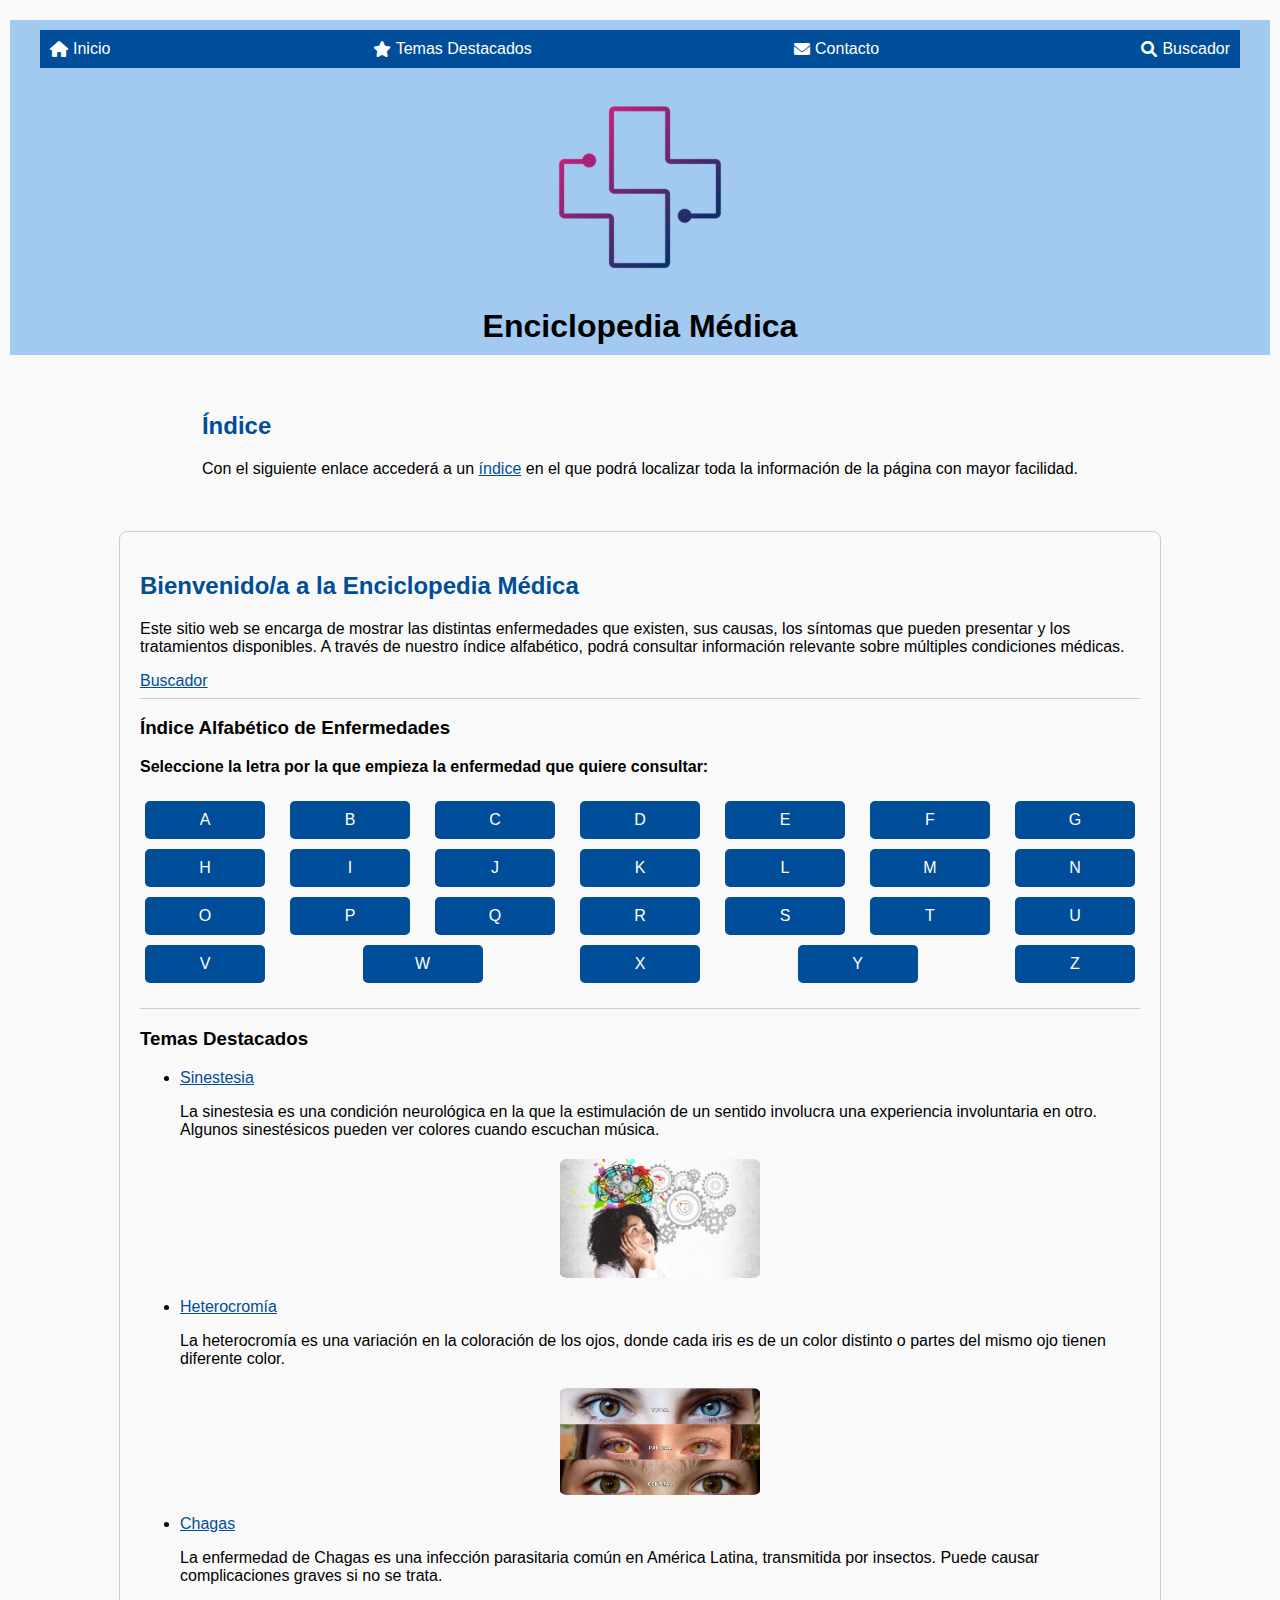
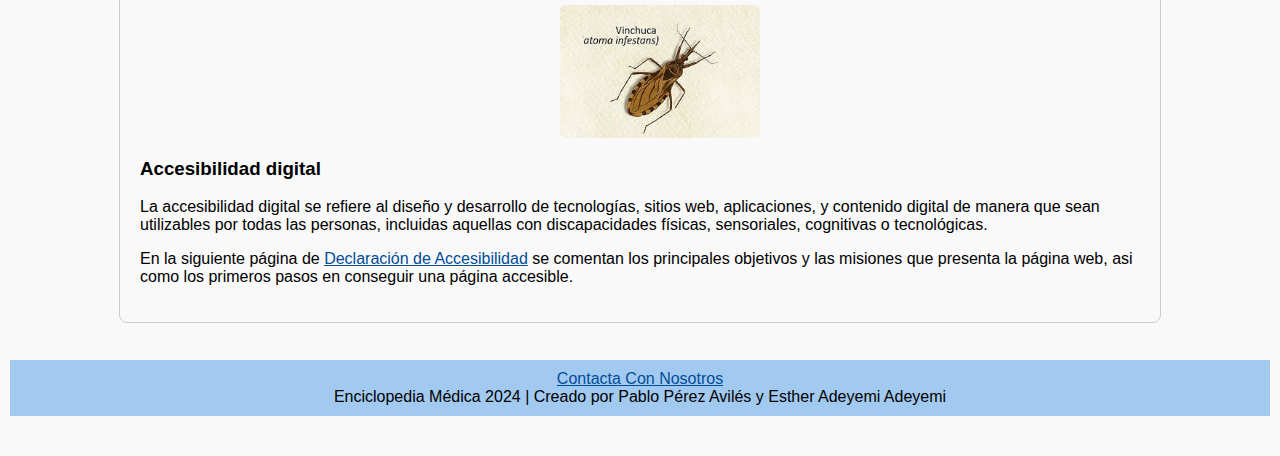
<file: Practica 5 Usabilidad/index.html>
<!doctype html>
<html lang="es">
<head>

    <meta charset="utf-8">
    <title>Página Principal - Enciclopedia Médica</title>
    <link rel="stylesheet" href="estilos.css">
    <link rel="stylesheet" href="https://cdnjs.cloudflare.com/ajax/libs/font-awesome/6.0.0-beta3/css/all.min.css"> 

</head>

<body>

   <header>
    <nav class="navbar">
        <ul>
            <li><a href="index.html"><i class="fas fa-home"></i> Inicio</a></li>
            <li><a href="index.html#Temas_destacados"><i class="fas fa-star"></i> Temas Destacados</a></li>
            <li><a href="contacto.html"><i class="fas fa-envelope"></i> Contacto</a></li>
            <li><a href="buscador.html"><i class="fas fa-search"></i> Buscador</a></li>
        </ul>
    </nav>
        <a href="index.html">
            <img src="logo.png" alt="Logo de la enciclopedia medica" width="200">
        </a>
        
        <h1>Enciclopedia Médica</h1>
    
   </header> 
    
   <hr> 

   <section>
        <h2>Índice</h2>
        <p>Con el siguiente enlace accederá a un <a href="indice.html">índice</a> en el que podrá localizar toda la información de la página con mayor facilidad.</p>




   </section>


    <hr>

   <main>

    <section>
        <h2>Bienvenido/a a la Enciclopedia Médica</h2>
        <p>Este sitio web se encarga de mostrar las distintas enfermedades que existen, sus causas, los síntomas que pueden presentar y los tratamientos disponibles. A través de nuestro índice alfabético, podrá consultar información relevante sobre múltiples condiciones médicas.</p>
        <a href="buscador.html"> Buscador </a>
    </section>

    <hr> 

    <section>
        <h3 id="Indice_alfabetico">Índice Alfabético de Enfermedades</h3>
        <p><strong>Seleccione la letra por la que empieza la enfermedad que quiere consultar:</strong></p>

        <nav>
            <ul class="indice-horizontal">

                <li><a href="letra_a.html"> A </a></li>
                <li><a href="letra_b.html"> B </a></li>
                <li><a href="error404.html"> C </a></li>
                <li><a href="error404.html"> D </a></li>
                <li><a href="error404.html"> E </a></li>
                <li><a href="error404.html"> F </a></li>
                <li><a href="error404.html"> G </a></li>
                <li><a href="error404.html"> H </a></li>
                <li><a href="error404.html"> I </a></li>
                <li><a href="error404.html"> J </a></li>
                <li><a href="error404.html"> K </a></li>
                <li><a href="error404.html"> L </a></li>
                <li><a href="error404.html"> M </a></li>
                <li><a href="error404.html"> N </a></li>
                <li><a href="error404.html"> O </a></li>
                <li><a href="error404.html"> P </a></li>
                <li><a href="error404.html"> Q </a></li>
                <li><a href="error404.html"> R </a></li>
                <li><a href="error404.html"> S </a></li>
                <li><a href="error404.html"> T </a></li>
                <li><a href="error404.html"> U </a></li>
                <li><a href="error404.html"> V </a></li>
                <li><a href="error404.html"> W </a></li>
                <li><a href="error404.html"> X </a></li>
                <li><a href="error404.html"> Y </a></li>
                <li><a href="error404.html"> Z </a></li>

            </ul>
        </nav>
    </section> 

        <hr> 

        <aside>
            <h3 id="Temas_destacados">Temas Destacados</h3>
            <ul>
                <li><a href="https://www.pixartprinting.es/blog/sinestesia-que-es/">Sinestesia</a>
                    <p>La sinestesia es una condición neurológica en la que la estimulación de un sentido involucra una experiencia involuntaria en otro. Algunos sinestésicos pueden ver colores cuando escuchan música.</p>
                    <img src="SINESTESIA.jpg" alt="Imagen sobre sinestesia" width="200">
                </li>
                <li><a href="https://www.masvision.es/blog/que-es-la-heterocromia">Heterocromía</a>
                    <p>La heterocromía es una variación en la coloración de los ojos, donde cada iris es de un color distinto o partes del mismo ojo tienen diferente color.</p>
                    <img src="HETEROCROMIA.png" alt="Ojos con heterocromía" width="200">
                </li>
                <li><a href="https://medlineplus.gov/spanish/chagasdisease.html">Chagas</a>
                    <p>La enfermedad de Chagas es una infección parasitaria común en América Latina, transmitida por insectos. Puede causar complicaciones graves si no se trata.</p>
                    <img src="CHAGAS.jpeg" alt="Insecto transmisor del mal de Chagas" width="200">
                </li>
            </ul>
        </aside>

    <section>

        <h3 id="Accesibilidad"> Accesibilidad digital </h3>
        <p>La accesibilidad digital se refiere al diseño y desarrollo de tecnologías, sitios web, aplicaciones, y contenido digital de manera que sean utilizables por todas las personas, incluidas aquellas con discapacidades físicas, sensoriales, cognitivas o tecnológicas.</p>
        <p>En la siguiente página de <a href="accesibilidad.html"> Declaración de Accesibilidad</a> se comentan los principales objetivos y las misiones 
            que presenta la página web, asi como los primeros pasos en conseguir una página accesible.</p>


    </section>    


    </main>

    <hr> 

    <footer>
        <a href="contacto.html"> Contacta Con Nosotros </a>
        <p>Enciclopedia Médica 2024 | Creado por Pablo Pérez Avilés y Esther Adeyemi Adeyemi</p>
    </footer>

</body>
</html>
</file>
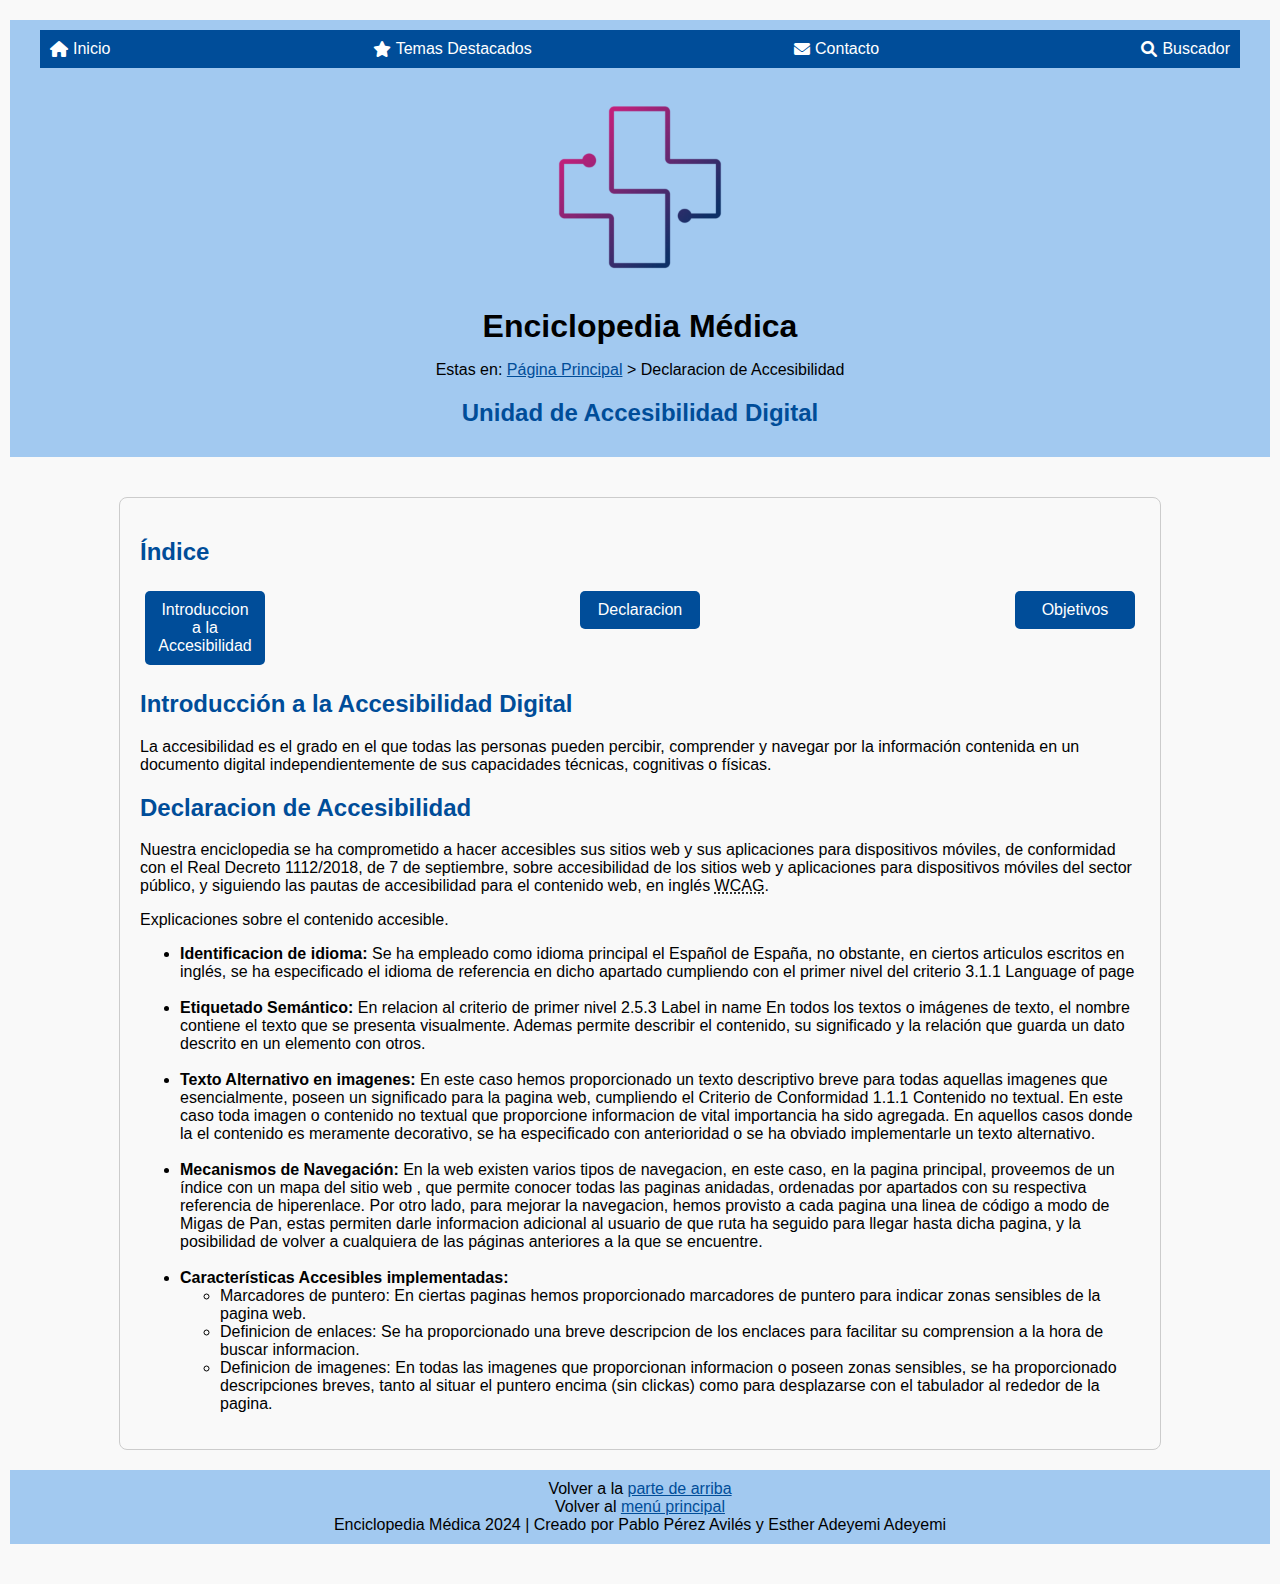
<file: Practica 5 Usabilidad/accesibilidad.html>
<!DOCTYPE html>
<html lang="es">
<head>
    <meta charset="UTF-8">
    <title>Unidad de Accesibilidad Digital - Enciclopedia Médica</title>
    <link rel="stylesheet" href="estilos.css">
    <link rel="stylesheet" href="https://cdnjs.cloudflare.com/ajax/libs/font-awesome/6.0.0-beta3/css/all.min.css"> 

</head>
<body>
    <header>
        <nav class="navbar">
            <ul>
                <li><a href="index.html"><i class="fas fa-home"></i> Inicio</a></li>
                <li><a href="index.html#Temas_destacados"><i class="fas fa-star"></i> Temas Destacados</a></li>
                <li><a href="contacto.html"><i class="fas fa-envelope"></i> Contacto</a></li>
                <li><a href="buscador.html"><i class="fas fa-search"></i> Buscador</a></li>
            </ul>
        </nav>
        <a href="index.html"><img src="logo.png" alt="Logo de la enciclopedia medica" width="200"></a>
        <h1>Enciclopedia Médica</h1>
        <p>Estas en: <a href="index.html">Página Principal</a> > Declaracion de Accesibilidad</p>

        <h2> Unidad de Accesibilidad Digital  </h2>
    </header>
    <main>

        <h2>Índice</h2>
        <ul class="indice-horizontal">
            <li><a href="#Introduccion">Introduccion a la Accesibilidad </a></li>
            <li><a href="#Declaracion">Declaracion</a></li>
            <li><a href="#Objetivos">Objetivos</a></li>

        </ul>
        
        <h2 id="Introduccion"> Introducción a la Accesibilidad Digital  </h2>
        <p>La accesibilidad es el grado en el que todas las personas pueden percibir, comprender y navegar por la 
            información contenida en un documento digital independientemente de sus capacidades técnicas, 
            cognitivas o físicas.</p>
        <h2 id="Declaracion"> Declaracion de Accesibilidad </h2>
        <p> Nuestra enciclopedia se ha comprometido a hacer accesibles sus sitios web y sus aplicaciones para dispositivos móviles, de conformidad con el Real Decreto 1112/2018, de 7 de septiembre, sobre accesibilidad de los sitios web y aplicaciones para dispositivos móviles del sector público,
            y siguiendo las pautas de accesibilidad para el contenido web, en inglés <abbr title="Web Content Accesibility Guidelines" lang="en">WCAG</abbr>.
            </p>

        <p> Explicaciones sobre el contenido accesible.</p>
        <ul>
            <li id="Objetivos"> <strong>Identificacion de idioma:</strong> Se ha empleado como idioma principal el Español de España,
                no obstante, en ciertos articulos escritos en inglés, se ha especificado el idioma de referencia en dicho apartado
                cumpliendo con el primer nivel del criterio 3.1.1 Language of page
            </li> <br>
            <li>
                <strong>Etiquetado Semántico: </strong> En relacion al criterio de primer nivel 2.5.3 Label in name 
                En todos los textos o imágenes de texto, el nombre contiene el texto que se presenta visualmente.
                Ademas permite describir el contenido, su significado y la relación que guarda un dato descrito en un elemento con otros.
            </li> <br>

            <li><strong>Texto Alternativo en imagenes:</strong> En este caso hemos proporcionado un texto 
                descriptivo breve para todas aquellas imagenes que esencialmente, 
                poseen un significado para la pagina web, cumpliendo el Criterio de Conformidad 1.1.1 Contenido no textual.
                En este caso toda imagen o contenido no textual que proporcione informacion de vital importancia ha sido agregada.
                En aquellos casos donde la el contenido es meramente decorativo, se ha especificado con anterioridad o se ha obviado implementarle un texto alternativo.

            </li> <br>
            <li><strong>Mecanismos de Navegación: </strong> En la web existen varios tipos de navegacion, en este caso, en la pagina principal, proveemos de un índice con un mapa del sitio web
                , que permite conocer todas las paginas anidadas, ordenadas por apartados con su respectiva referencia de hiperenlace.
                Por otro lado, para mejorar la navegacion, hemos provisto a cada pagina una linea de código a modo de Migas de Pan, estas permiten darle 
                informacion adicional al usuario de que ruta ha seguido para llegar hasta dicha pagina, y la posibilidad de volver a cualquiera de las 
                páginas anteriores a la que se encuentre.
            </li> <br>
            <li><strong>Características Accesibles implementadas: </strong>
                <ul>
                    <li> Marcadores de puntero: En ciertas paginas hemos proporcionado marcadores de puntero para indicar zonas sensibles de la pagina web.</li>
                    <li> Definicion de enlaces: Se ha proporcionado una breve descripcion de los enclaces para facilitar su comprension a la hora de buscar informacion.</li>
                    <li> Definicion de imagenes: En todas las imagenes que proporcionan informacion o poseen zonas sensibles, se ha proporcionado descripciones breves, tanto al situar el puntero encima (sin clickas) como 
                        para desplazarse con el tabulador al rededor de la pagina.
                    </li>
                </ul>
            </li>
        </ul>
    </main>
    <footer>
        <p>Volver a la <a href="accesibilidad.html">parte de arriba</a></p>
        <p> Volver al <a href ="index.html">menú principal</a></p>
        <p>Enciclopedia Médica 2024 | Creado por Pablo Pérez Avilés y Esther Adeyemi Adeyemi</p>
    </footer>
</body>
</html>
</file>
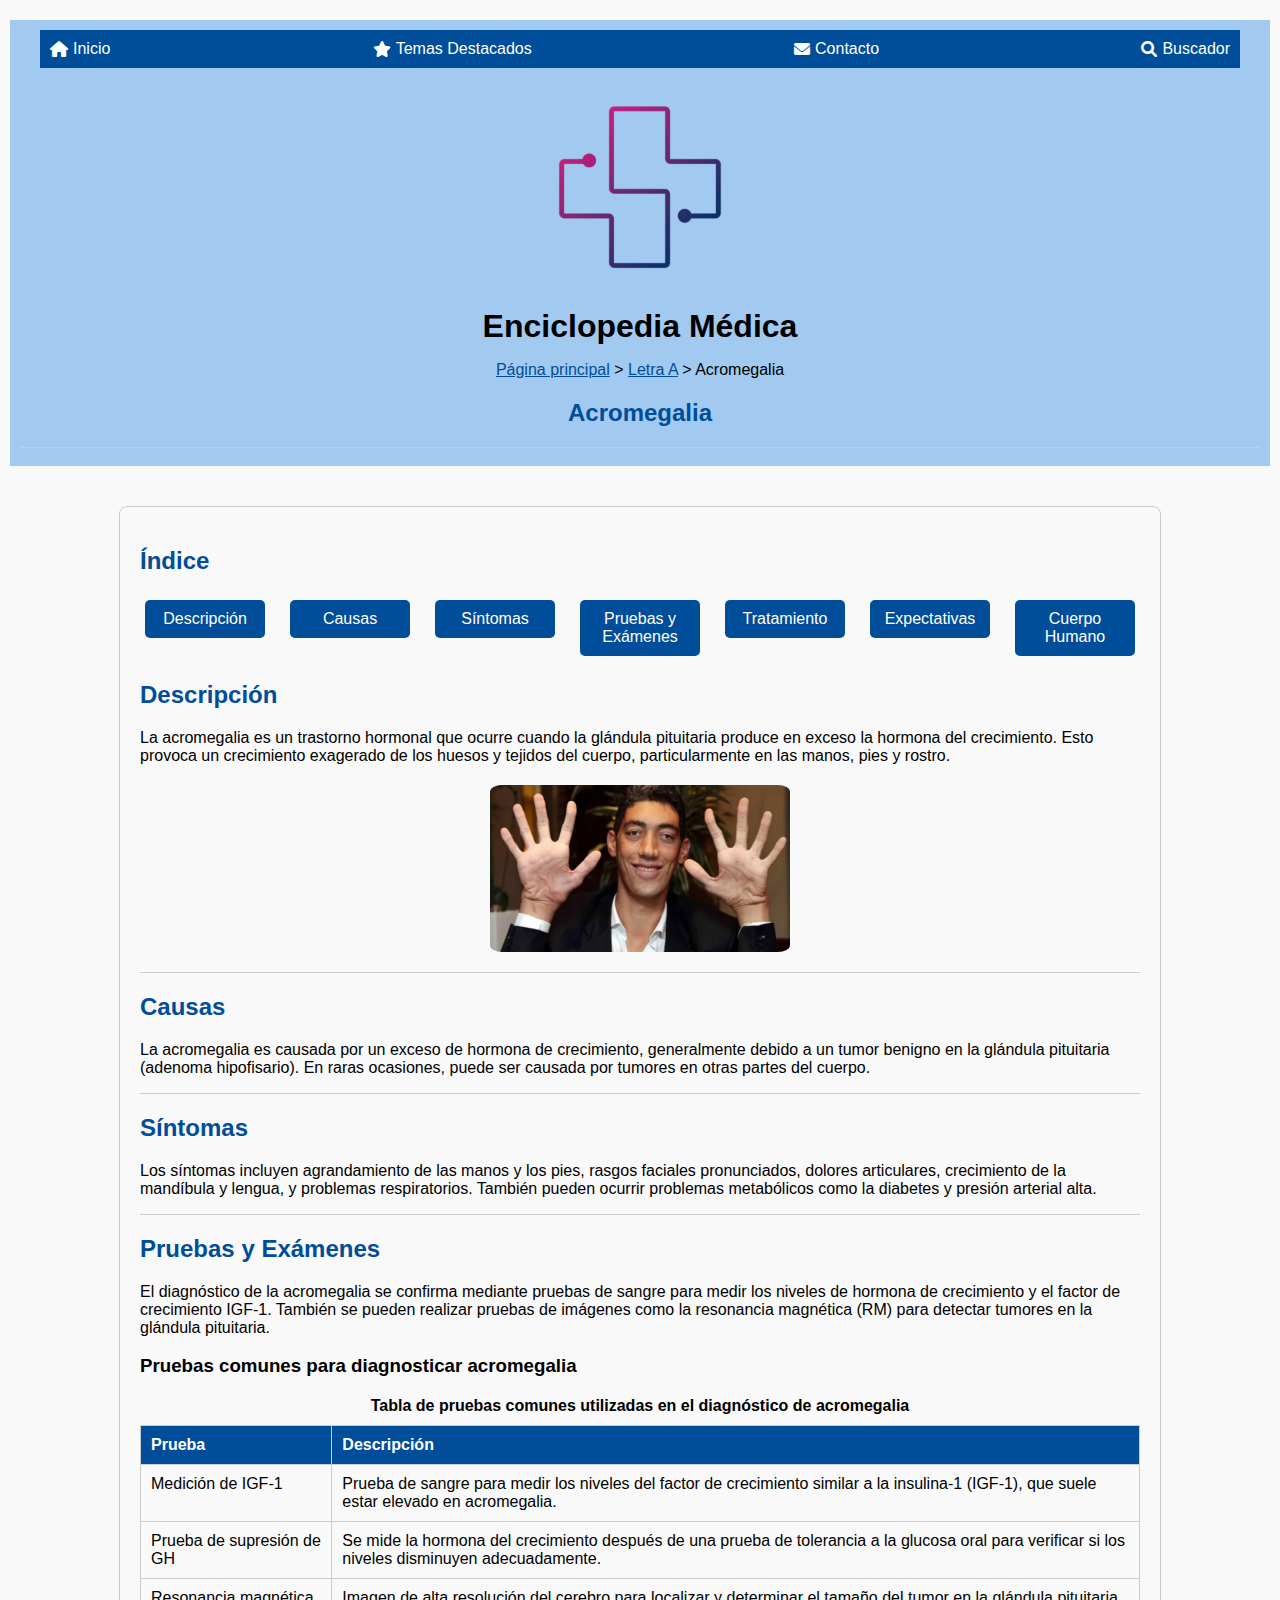
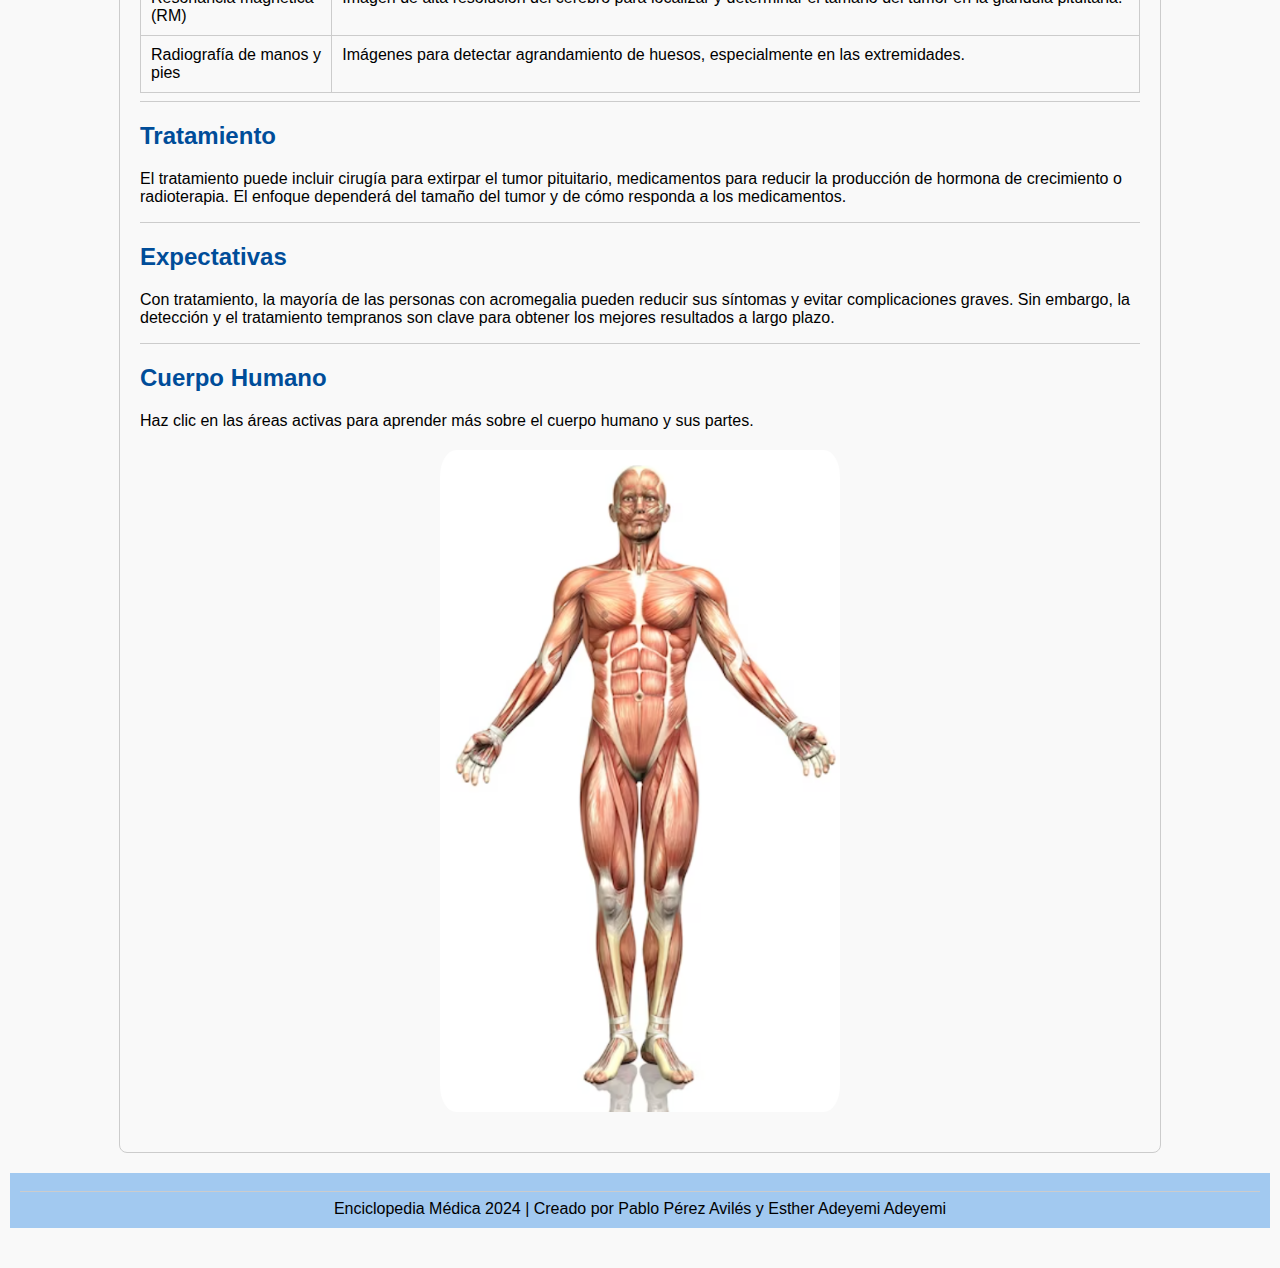
<file: Practica 5 Usabilidad/acromegalia.html>
<!DOCTYPE html>
<html lang="es">

<head>
    <meta charset="UTF-8">
    <title>Acromegalia - Enciclopedia Médica</title>
    <link rel="stylesheet" href="estilos.css">
    <link rel="stylesheet" href="https://cdnjs.cloudflare.com/ajax/libs/font-awesome/6.0.0-beta3/css/all.min.css"> 
</head>

<body>

<header>
    <nav class="navbar">
        <ul>
            <li><a href="index.html"><i class="fas fa-home"></i> Inicio</a></li>
            <li><a href="index.html#Temas_destacados"><i class="fas fa-star"></i> Temas Destacados</a></li>
            <li><a href="contacto.html"><i class="fas fa-envelope"></i> Contacto</a></li>
            <li><a href="buscador.html"><i class="fas fa-search"></i> Buscador</a></li>
        </ul>
    </nav>
    <a href="index.html">
        <img src="logo.png" alt="Logo de la enciclopedia medica" width="200">
    </a>
    <h1>Enciclopedia Médica</h1>
    <nav>
        <p><a href="index.html">Página principal</a> > <a href="letra_a.html">Letra A</a> > Acromegalia</p>
    </nav>

    <h2>Acromegalia</h2>
    
    <hr>
</header>

<main>
    <article id="contenido">
        <h2>Índice</h2>
        <ul class="indice-horizontal">
            <li><a href="#descripcion">Descripción</a></li>
            <li><a href="#causas">Causas</a></li>
            <li><a href="#sintomas">Síntomas</a></li>
            <li><a href="#pruebas">Pruebas y Exámenes</a></li>
            <li><a href="#tratamiento">Tratamiento</a></li>
            <li><a href="#expectativas">Expectativas</a></li>
            <li><a href="#cuerpo_humano">Cuerpo Humano</a></li>
        </ul>
        
        <h2 id="descripcion">Descripción</h2>
        <p>La acromegalia es un trastorno hormonal que ocurre cuando la glándula pituitaria produce en exceso la hormona del crecimiento. Esto provoca un crecimiento exagerado de los huesos y tejidos del cuerpo, particularmente en las manos, pies y rostro.</p>
        <p><img src="ACROMEGALIA.png" alt="Representación de una persona con acromegalia" width="300"></p>
        <hr>

        <h2 id="causas">Causas</h2>
        <p>La acromegalia es causada por un exceso de hormona de crecimiento, generalmente debido a un tumor benigno en la glándula pituitaria (adenoma hipofisario). En raras ocasiones, puede ser causada por tumores en otras partes del cuerpo.</p>
        <hr>

        <h2 id="sintomas">Síntomas</h2>
        <p>Los síntomas incluyen agrandamiento de las manos y los pies, rasgos faciales pronunciados, dolores articulares, crecimiento de la mandíbula y lengua, y problemas respiratorios. También pueden ocurrir problemas metabólicos como la diabetes y presión arterial alta.</p>
        <hr>

        <h2 id="pruebas">Pruebas y Exámenes</h2>
        <p>El diagnóstico de la acromegalia se confirma mediante pruebas de sangre para medir los niveles de hormona de crecimiento y el factor de crecimiento IGF-1. También se pueden realizar pruebas de imágenes como la resonancia magnética (RM) para detectar tumores en la glándula pituitaria.</p>
        <h3>Pruebas comunes para diagnosticar acromegalia</h3>
        <table>
            <caption>Tabla de pruebas comunes utilizadas en el diagnóstico de acromegalia</caption>
            <thead>
                <tr>
                    <th scope="col">Prueba</th>
                    <th scope="col">Descripción</th>
                </tr>
            </thead>
            <tbody>
                <tr>
                    <td>Medición de IGF-1</td>
                    <td>Prueba de sangre para medir los niveles del factor de crecimiento similar a la insulina-1 (IGF-1), que suele estar elevado en acromegalia.</td>
                </tr>
                <tr>
                    <td>Prueba de supresión de GH</td>
                    <td>Se mide la hormona del crecimiento después de una prueba de tolerancia a la glucosa oral para verificar si los niveles disminuyen adecuadamente.</td>
                </tr>
                <tr>
                    <td>Resonancia magnética (RM)</td>
                    <td>Imagen de alta resolución del cerebro para localizar y determinar el tamaño del tumor en la glándula pituitaria.</td>
                </tr>
                <tr>
                    <td>Radiografía de manos y pies</td>
                    <td>Imágenes para detectar agrandamiento de huesos, especialmente en las extremidades.</td>
                </tr>
            </tbody>
        </table>
        <hr>

        <h2 id="tratamiento">Tratamiento</h2>
        <p>El tratamiento puede incluir cirugía para extirpar el tumor pituitario, medicamentos para reducir la producción de hormona de crecimiento o radioterapia. El enfoque dependerá del tamaño del tumor y de cómo responda a los medicamentos.</p>
        <hr>

        <h2 id="expectativas">Expectativas</h2>
        <p>Con tratamiento, la mayoría de las personas con acromegalia pueden reducir sus síntomas y evitar complicaciones graves. Sin embargo, la detección y el tratamiento tempranos son clave para obtener los mejores resultados a largo plazo.</p>

        <hr>
        <h2 id="cuerpo_humano">Cuerpo Humano</h2>
        <p>Haz clic en las áreas activas para aprender más sobre el cuerpo humano y sus partes.</p>
        <img src="cuerpohumano.png" alt="Cuerpo humano y sus partes" width="400" usemap="#cuerpo_humano">

        <map name="cuerpo_humano">
            <area shape="circle" coords="200,56,42" href="https://es.wikipedia.org/wiki/Cabeza_humana" alt="Cabeza">
            <area shape="circle" coords="40,300,44" href="https://es.wikipedia.org/wiki/Mano" alt="Mano Derecha">
            <area shape="rect" coords="145,124,245,315" href="https://es.wikipedia.org/wiki/Tronco_(anatom%C3%ADa)" alt="Tronco">
            <area shape="rect" coords="125,580,265,630" href="https://es.wikipedia.org/wiki/Pie" alt="Pies">
            <area shape="poly" coords="365,245,230,330,399,321" href="https://es.wikipedia.org/wiki/Mano" alt="Mano Izquierda">
            <area shape="poly" coords="195,310,290,395,255,535,140,535,100,395" href="https://es.wikipedia.org/wiki/Pierna" alt="Piernas">
        </map>
    </article>
</main>

<footer>
    <hr>
    <p>Enciclopedia Médica 2024 | Creado por Pablo Pérez Avilés y Esther Adeyemi Adeyemi</p>
</footer>

</body>
</html>
</file>
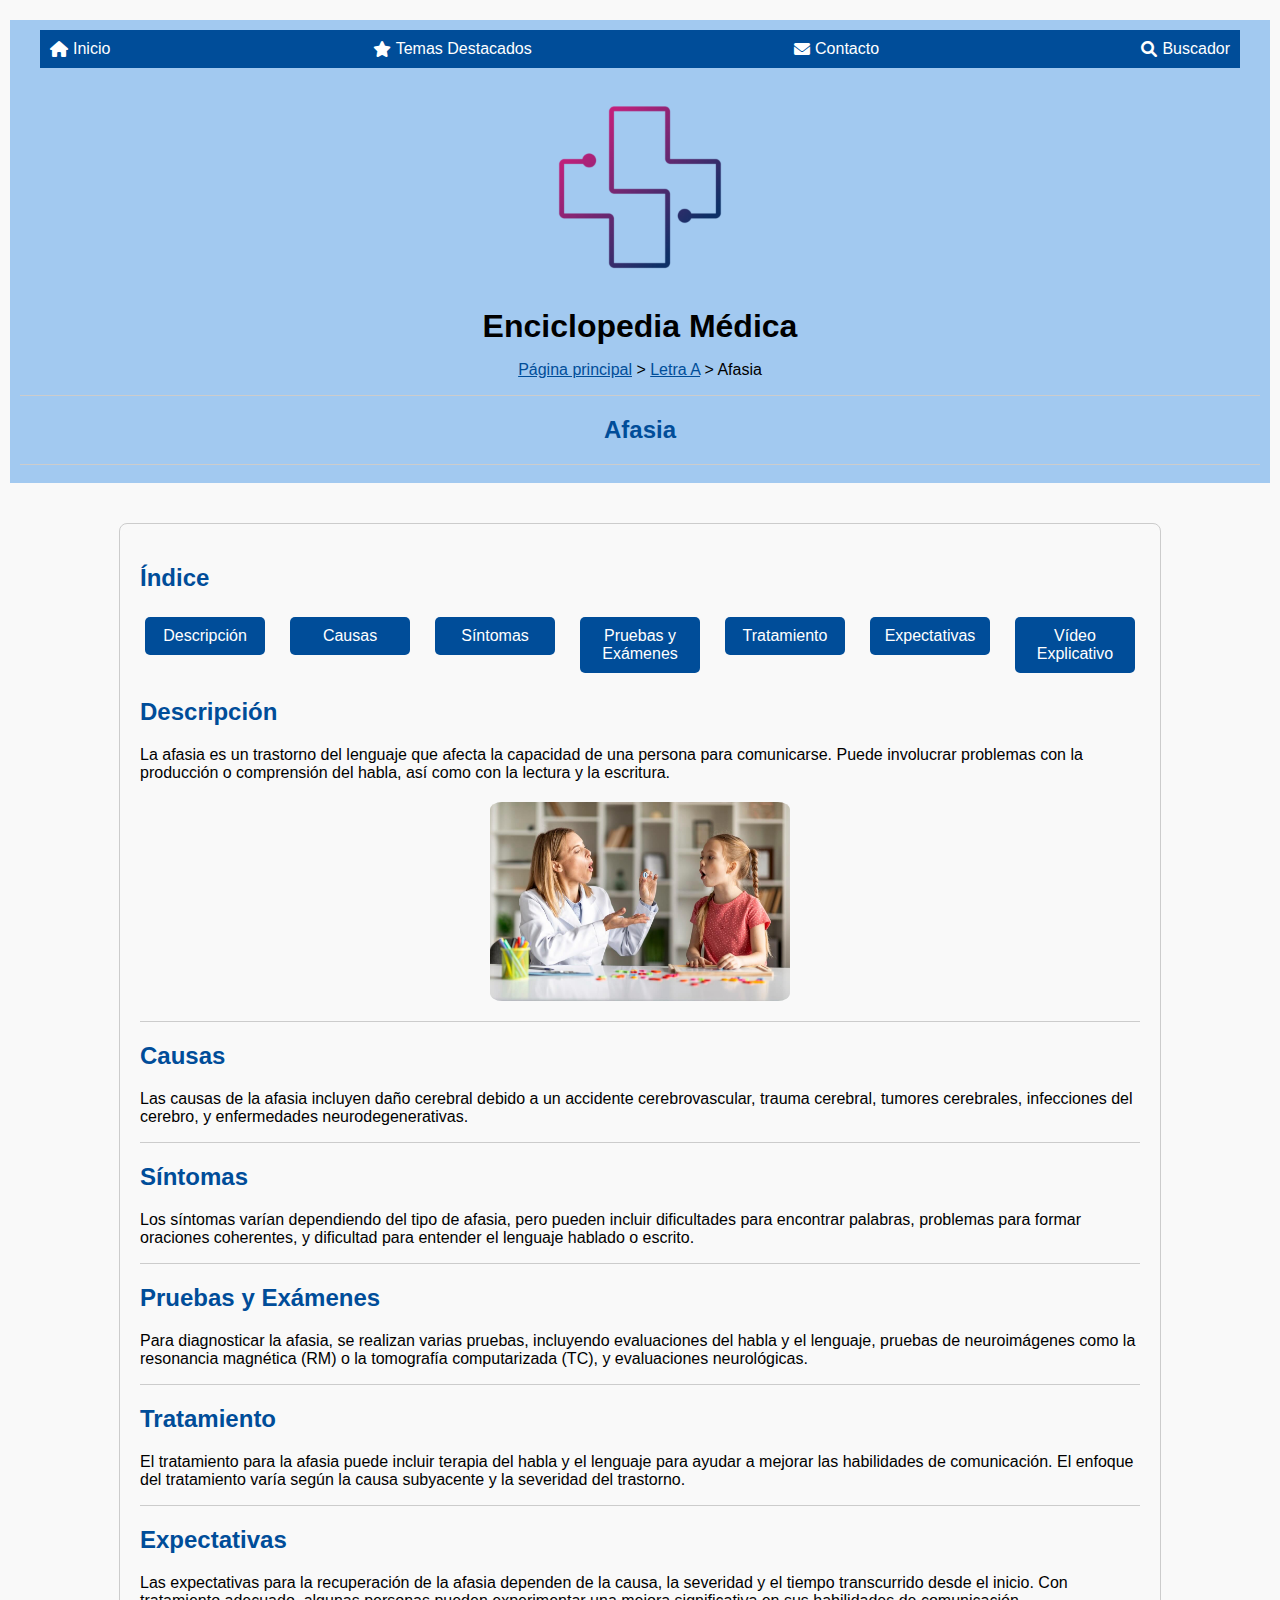
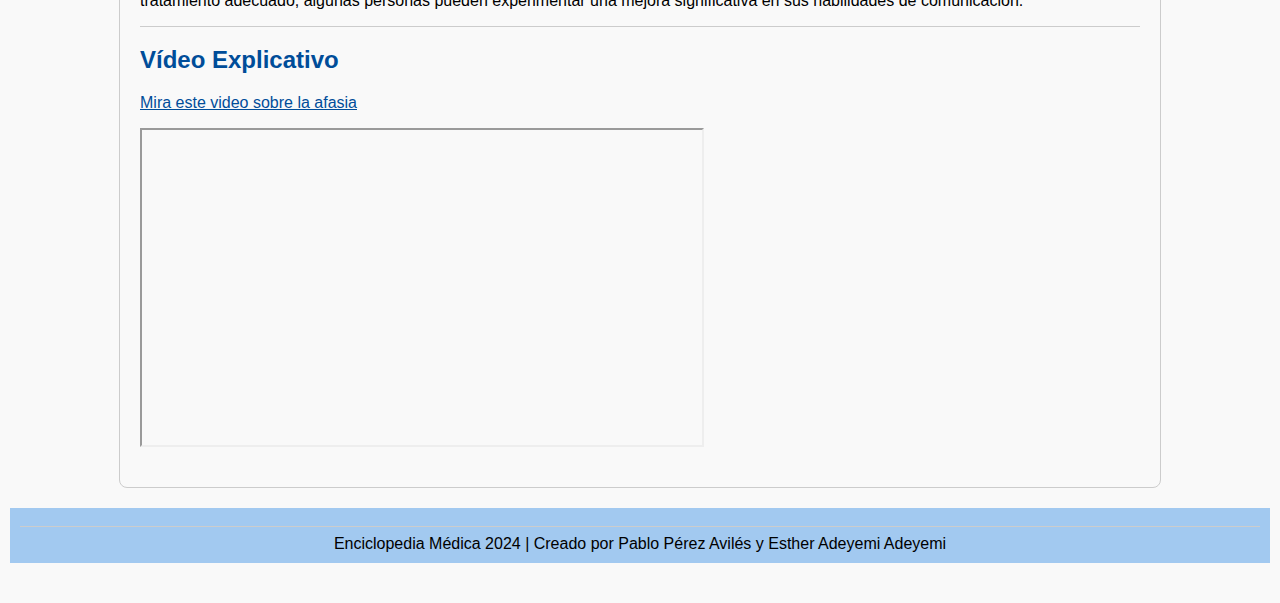
<file: Practica 5 Usabilidad/afasia.html>
<!DOCTYPE html>
<html lang="es">

<head>
    <meta charset="UTF-8">
    <title>Afasia - Enciclopedia Médica</title>
    <link rel="stylesheet" href="estilos.css">
    <link rel="stylesheet" href="https://cdnjs.cloudflare.com/ajax/libs/font-awesome/6.0.0-beta3/css/all.min.css"> 

</head>

<body>

<header>
    <nav class="navbar">
        <ul>
            <li><a href="index.html"><i class="fas fa-home"></i> Inicio</a></li>
            <li><a href="index.html#Temas_destacados"><i class="fas fa-star"></i> Temas Destacados</a></li>
            <li><a href="contacto.html"><i class="fas fa-envelope"></i> Contacto</a></li>
            <li><a href="buscador.html"><i class="fas fa-search"></i> Buscador</a></li>
        </ul>
    </nav>
    <a href="index.html">
        <img src="logo.png" alt="Logo de la enciclopedia medica" width="200">
    </a>
    <h1>Enciclopedia Médica</h1>
    <nav>
        <p><a href="index.html">Página principal</a> > <a href="letra_a.html">Letra A</a> > Afasia</p>
    </nav>
    
    <hr> 

    <h2>Afasia</h2>

    <hr> 
</header>

<main>
    <article id="contenido">
        <h2>Índice</h2>
        <ul class="indice-horizontal">
            <li><a href="#descripcion">Descripción</a></li>
            <li><a href="#causas">Causas</a></li>
            <li><a href="#sintomas">Síntomas</a></li>
            <li><a href="#pruebas">Pruebas y Exámenes</a></li>
            <li><a href="#tratamiento">Tratamiento</a></li>
            <li><a href="#expectativas">Expectativas</a></li>
            <li><a href="#video_explicativo">Vídeo Explicativo</a></li>
        </ul>
        <h2 id="descripcion">Descripción</h2>
        <p>La afasia es un trastorno del lenguaje que afecta la capacidad de una persona para comunicarse. Puede involucrar problemas con la producción o comprensión del habla, así como con la lectura y la escritura.</p>
        
        <p><img src="AFASIA.jpg" alt="Representación de una persona con afasia" width="300"></p>

        <hr> 

        <h2 id="causas">Causas</h2>
        <p>Las causas de la afasia incluyen daño cerebral debido a un accidente cerebrovascular, trauma cerebral, tumores cerebrales, infecciones del cerebro, y enfermedades neurodegenerativas.</p>
        
        <hr> 

        <h2 id="sintomas">Síntomas</h2>
        <p>Los síntomas varían dependiendo del tipo de afasia, pero pueden incluir dificultades para encontrar palabras, problemas para formar oraciones coherentes, y dificultad para entender el lenguaje hablado o escrito.</p>
        
        <hr> 

        <h2 id="pruebas">Pruebas y Exámenes</h2>
        <p>Para diagnosticar la afasia, se realizan varias pruebas, incluyendo evaluaciones del habla y el lenguaje, pruebas de neuroimágenes como la resonancia magnética (RM) o la tomografía computarizada (TC), y evaluaciones neurológicas.</p>
        
        <hr> 

        <h2 id="tratamiento">Tratamiento</h2>
        <p>El tratamiento para la afasia puede incluir terapia del habla y el lenguaje para ayudar a mejorar las habilidades de comunicación. El enfoque del tratamiento varía según la causa subyacente y la severidad del trastorno.</p>
        
        <hr> 

        <h2 id="expectativas">Expectativas</h2>
        <p>Las expectativas para la recuperación de la afasia dependen de la causa, la severidad y el tiempo transcurrido desde el inicio. Con tratamiento adecuado, algunas personas pueden experimentar una mejora significativa en sus habilidades de comunicación.</p>

        <hr> 
        

        <h2 id="video_explicativo">Vídeo Explicativo</h2>
        <p><a href="https://www.youtube.com/watch?v=ST6oL7uyGSs&ab_channel=FisioOnline" target="_blank">Mira este video sobre la afasia</a></p>
        <p><iframe width="560" height="315" src="https://www.youtube.com/embed/ST6oL7uyGSs" title="Video explicación sobre la afasia" allowfullscreen></iframe></p>

    </article>
</main>

<footer>
    <hr> 
    <p>Enciclopedia Médica 2024 | Creado por Pablo Pérez Avilés y Esther Adeyemi Adeyemi</p>
</footer>

</body>
</html>
</file>
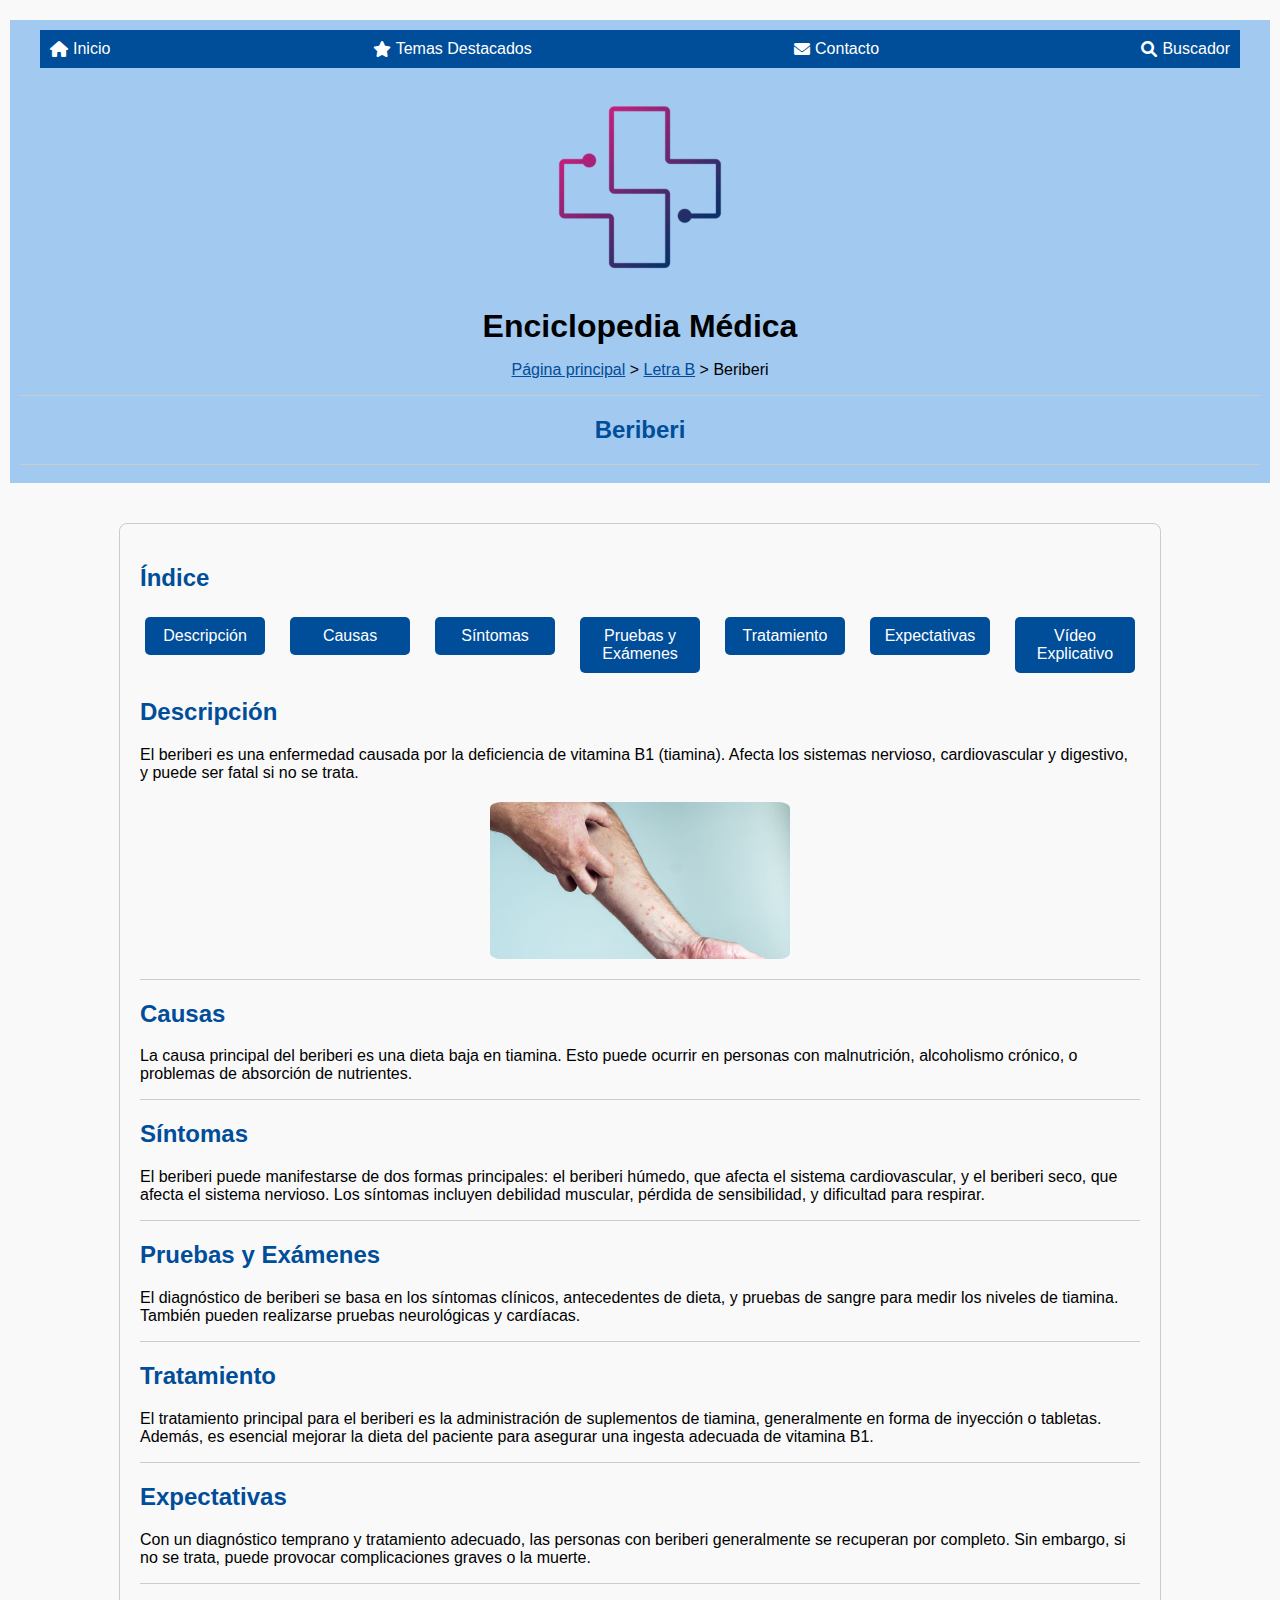
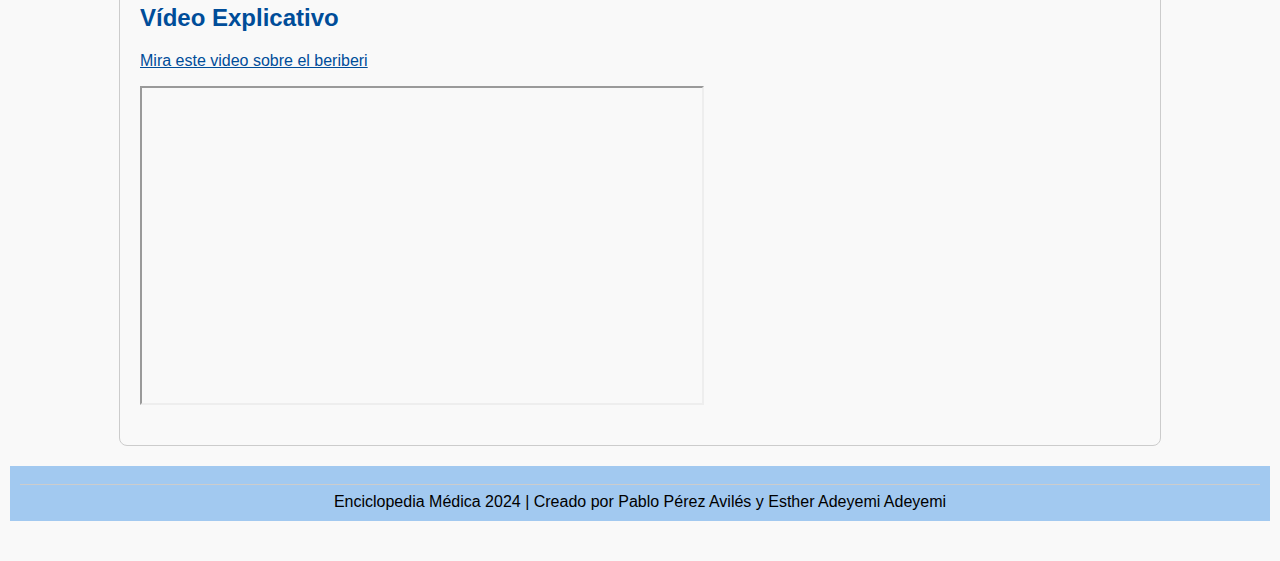
<file: Practica 5 Usabilidad/beriberi.html>
<!DOCTYPE html>
<html lang="es">

<head>
    <meta charset="UTF-8">
    <title>Beriberi - Enciclopedia Médica</title>
    <link rel="stylesheet" href="estilos.css">
    <link rel="stylesheet" href="https://cdnjs.cloudflare.com/ajax/libs/font-awesome/6.0.0-beta3/css/all.min.css"> 

</head>

<body>

<header>
    <nav class="navbar">
        <ul>
            <li><a href="index.html"><i class="fas fa-home"></i> Inicio</a></li>
            <li><a href="index.html#Temas_destacados"><i class="fas fa-star"></i> Temas Destacados</a></li>
            <li><a href="contacto.html"><i class="fas fa-envelope"></i> Contacto</a></li>
            <li><a href="buscador.html"><i class="fas fa-search"></i> Buscador</a></li>
        </ul>
    </nav>
    <a href="index.html">
        <img src="logo.png" alt="Logo de la enciclopedia medica" width="200">
    </a>
    <h1>Enciclopedia Médica</h1>
    <nav>
        <p><a href="index.html">Página principal</a> > <a href="letra_b.html">Letra B</a> > Beriberi</p>
    </nav>
    
    <hr> 

    <h2>Beriberi</h2>

    <hr> 
</header>

<main>
    <article id="contenido">
        <h2>Índice</h2>
        <ul class="indice-horizontal">
            <li><a href="#descripcion">Descripción</a></li>
            <li><a href="#causas">Causas</a></li>
            <li><a href="#sintomas">Síntomas</a></li>
            <li><a href="#pruebas">Pruebas y Exámenes</a></li>
            <li><a href="#tratamiento">Tratamiento</a></li>
            <li><a href="#expectativas">Expectativas</a></li>
            <li><a href="#video_explicativo">Vídeo Explicativo</a></li>
        </ul>
        <h2 id="descripcion">Descripción</h2>
        <p>El beriberi es una enfermedad causada por la deficiencia de vitamina B1 (tiamina). Afecta los sistemas nervioso, cardiovascular y digestivo, y puede ser fatal si no se trata.</p>
        
        <p><img src="BERIBERI.jpg" alt="Persona con beriberi en el brazo" width="300"></p>

        <hr> 

        <h2 id="causas">Causas</h2>
        <p>La causa principal del beriberi es una dieta baja en tiamina. Esto puede ocurrir en personas con malnutrición, alcoholismo crónico, o problemas de absorción de nutrientes.</p>
        
        <hr> 

        <h2 id="sintomas">Síntomas</h2>
        <p>El beriberi puede manifestarse de dos formas principales: el beriberi húmedo, que afecta el sistema cardiovascular, y el beriberi seco, que afecta el sistema nervioso. Los síntomas incluyen debilidad muscular, pérdida de sensibilidad, y dificultad para respirar.</p>
        
        <hr> 

        <h2 id="pruebas">Pruebas y Exámenes</h2>
        <p>El diagnóstico de beriberi se basa en los síntomas clínicos, antecedentes de dieta, y pruebas de sangre para medir los niveles de tiamina. También pueden realizarse pruebas neurológicas y cardíacas.</p>
        
        <hr> 

        <h2 id="tratamiento">Tratamiento</h2>
        <p>El tratamiento principal para el beriberi es la administración de suplementos de tiamina, generalmente en forma de inyección o tabletas. Además, es esencial mejorar la dieta del paciente para asegurar una ingesta adecuada de vitamina B1.</p>
        
        <hr> 

        <h2 id="expectativas">Expectativas</h2>
        <p>Con un diagnóstico temprano y tratamiento adecuado, las personas con beriberi generalmente se recuperan por completo. Sin embargo, si no se trata, puede provocar complicaciones graves o la muerte.</p>

        <hr> 

        <h2 id="video_explicativo">Vídeo Explicativo</h2>
        <p><a href="https://www.youtube.com/watch?v=cf830DkTGBY&t=87s&ab_channel=SFPIEUV" target="_blank">Mira este video sobre el beriberi</a></p>
        <p><iframe width="560" height="315" src="https://www.youtube.com/embed/cf830DkTGBY" title="Video explicación sobre el beriberi" allowfullscreen></iframe></p>

    </article>
</main>

<footer>
    <hr> 
    
    <p>Enciclopedia Médica 2024 | Creado por Pablo Pérez Avilés y Esther Adeyemi Adeyemi</p>
</footer>

</body>
</html>
</file>
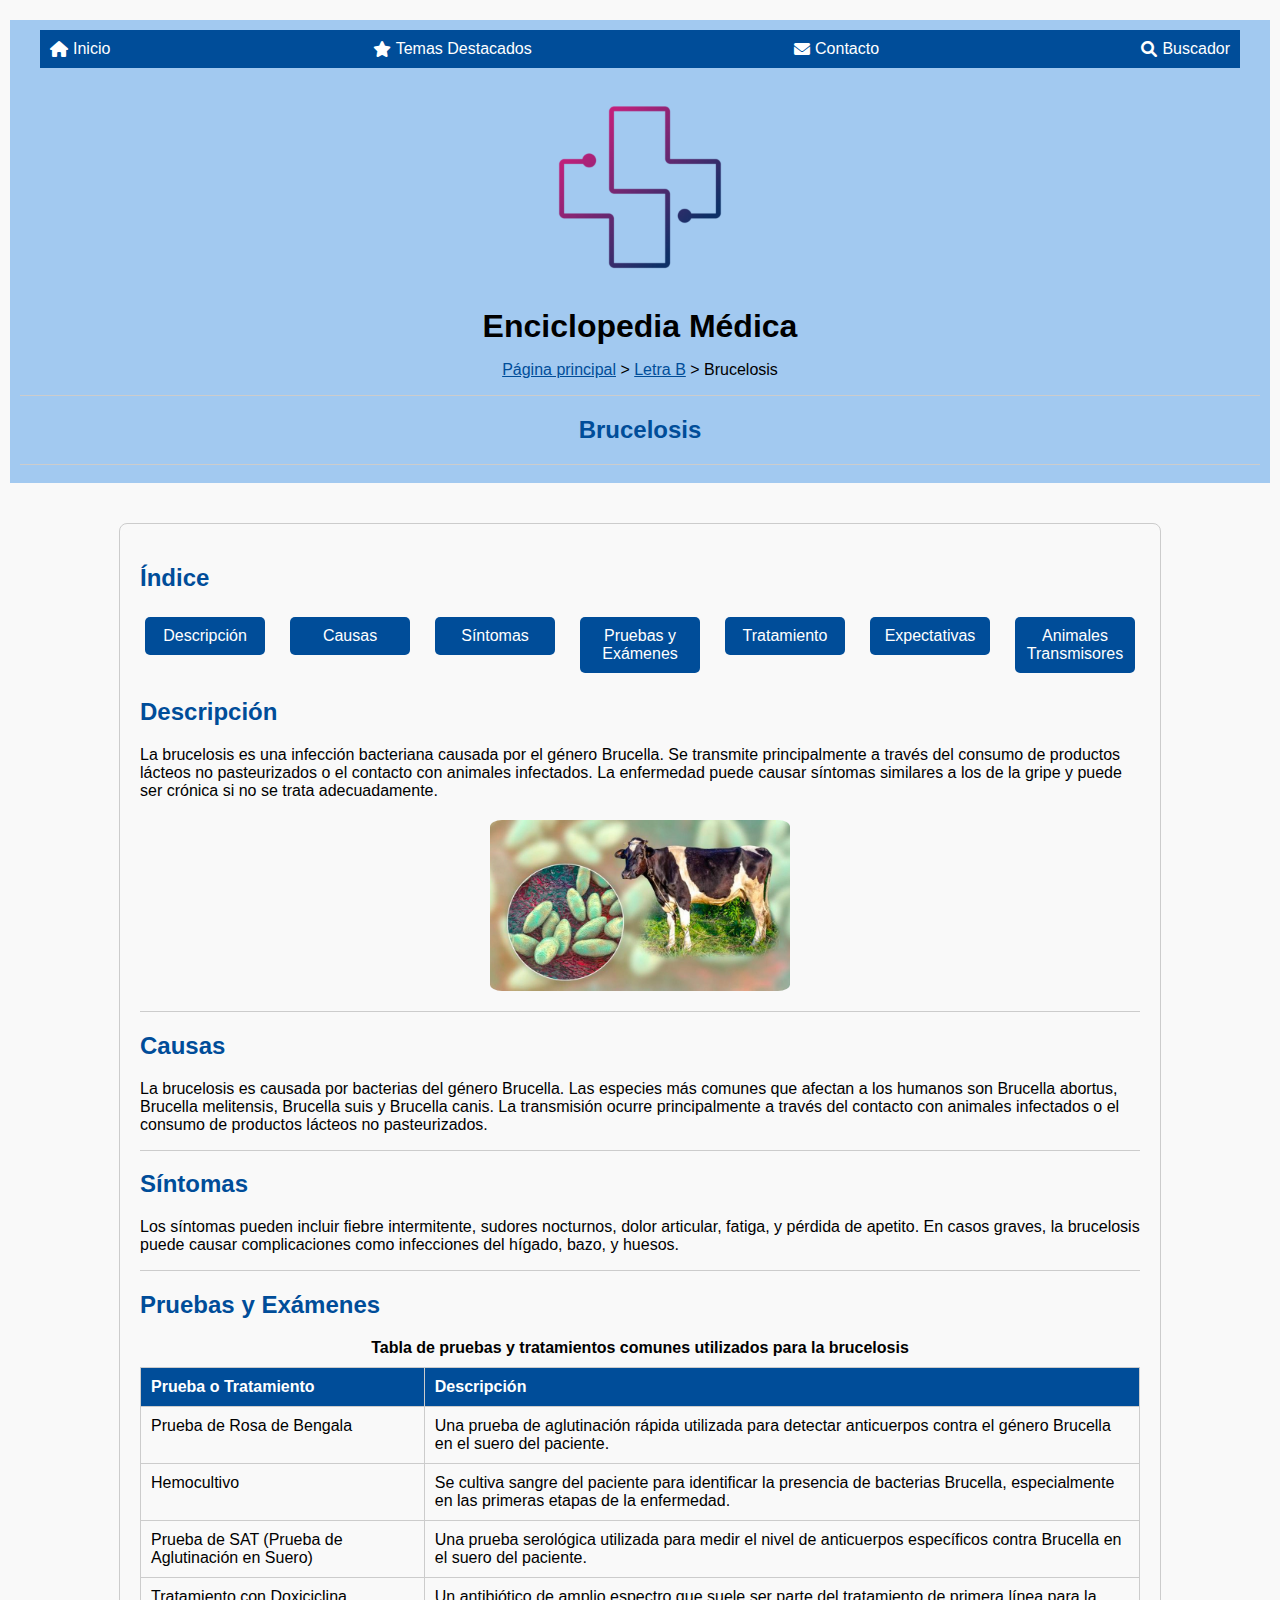
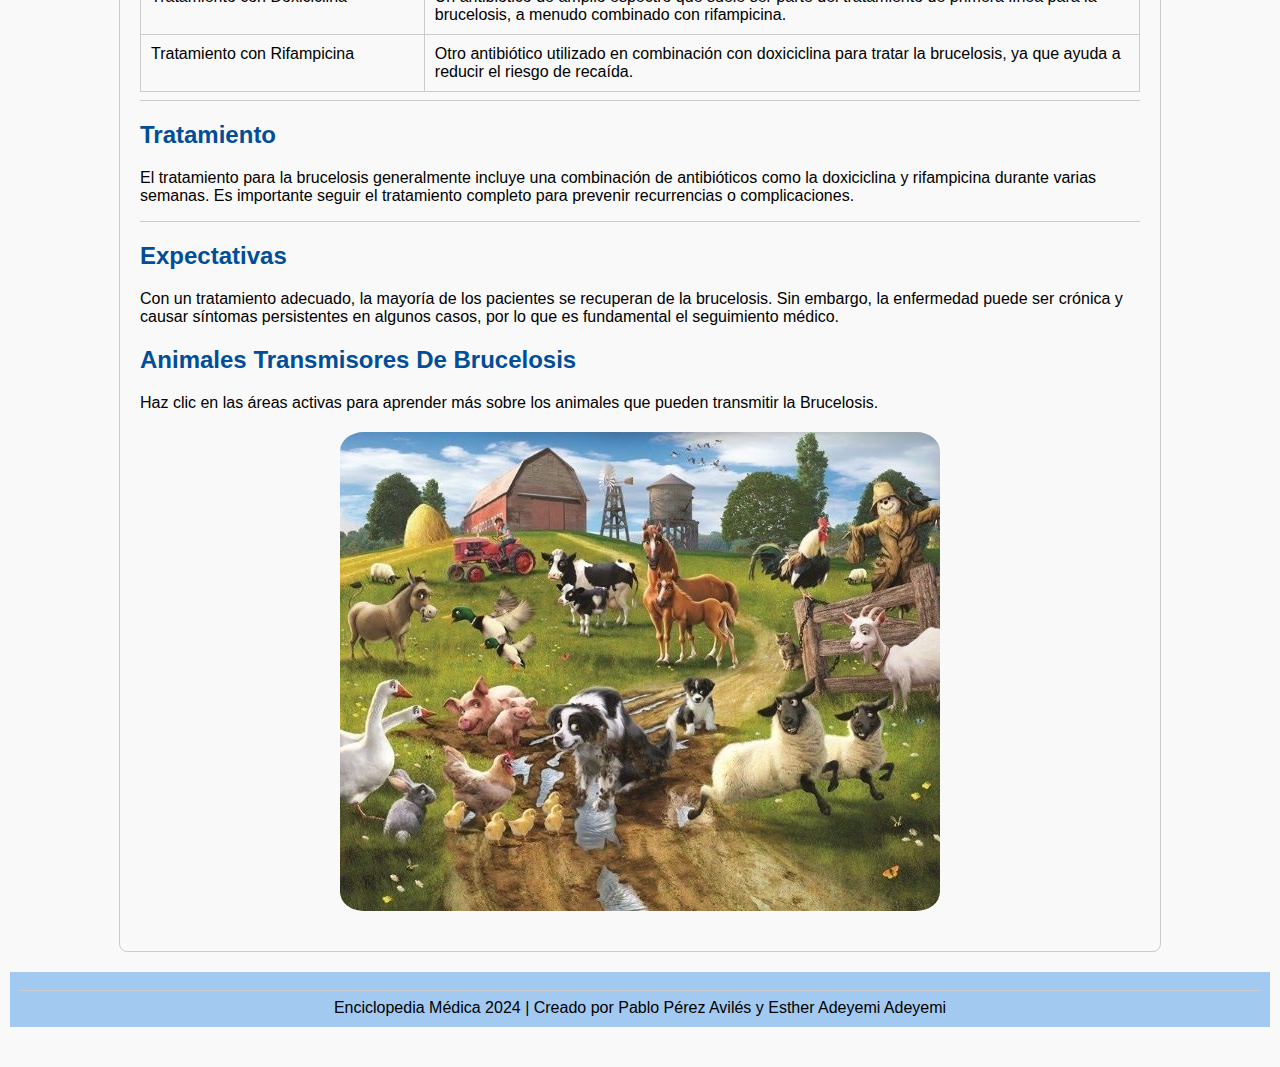
<file: Practica 5 Usabilidad/brucelosis.html>
<!DOCTYPE html>
<html lang="es">

<head>
    <meta charset="UTF-8">
    <title>Brucelosis - Enciclopedia Médica</title>
    <link rel="stylesheet" href="estilos.css">
    <link rel="stylesheet" href="https://cdnjs.cloudflare.com/ajax/libs/font-awesome/6.0.0-beta3/css/all.min.css"> 

</head>

<body>

<header>
    <nav class="navbar">
        <ul>
            <li><a href="index.html"><i class="fas fa-home"></i> Inicio</a></li>
            <li><a href="index.html#Temas_destacados"><i class="fas fa-star"></i> Temas Destacados</a></li>
            <li><a href="contacto.html"><i class="fas fa-envelope"></i> Contacto</a></li>
            <li><a href="buscador.html"><i class="fas fa-search"></i> Buscador</a></li>
        </ul>
    </nav>
    <a href="index.html">
        <img src="logo.png" alt="Logo de la enciclopedia medica" width="200">
    </a>
    <h1>Enciclopedia Médica</h1>
    <nav>
        <p><a href="index.html">Página principal</a> > <a href="letra_b.html">Letra B</a> > Brucelosis</p>
    </nav>
    
    <hr> 

    <h2>Brucelosis</h2>

    <hr> 
</header>

<main>
    <article id="contenido">
        <h2>Índice</h2>
        <ul class="indice-horizontal">
            <li><a href="#descripcion">Descripción</a></li>
            <li><a href="#causas">Causas</a></li>
            <li><a href="#sintomas">Síntomas</a></li>
            <li><a href="#pruebas">Pruebas y Exámenes</a></li>
            <li><a href="#tratamiento">Tratamiento</a></li>
            <li><a href="#expectativas">Expectativas</a></li>
            <li><a href="#animales">Animales Transmisores</a></li>
        </ul>
        
        <h2 id="descripcion">Descripción</h2>
        <p>La brucelosis es una infección bacteriana causada por el género Brucella. Se transmite principalmente a través del consumo de productos lácteos no pasteurizados o el contacto con animales infectados. La enfermedad puede causar síntomas similares a los de la gripe y puede ser crónica si no se trata adecuadamente.</p>
        
        <p><img src="BRUCELOSIS.jpg" alt="Bacteria de la brucelosis" width="300"></p>

        <hr> 

        <h2 id="causas">Causas</h2>
        <p>La brucelosis es causada por bacterias del género Brucella. Las especies más comunes que afectan a los humanos son Brucella abortus, Brucella melitensis, Brucella suis y Brucella canis. La transmisión ocurre principalmente a través del contacto con animales infectados o el consumo de productos lácteos no pasteurizados.</p>
        
        <hr> 

        <h2 id="sintomas">Síntomas</h2>
        <p>Los síntomas pueden incluir fiebre intermitente, sudores nocturnos, dolor articular, fatiga, y pérdida de apetito. En casos graves, la brucelosis puede causar complicaciones como infecciones del hígado, bazo, y huesos.</p>
        
        <hr> 

        <h2 id="pruebas">Pruebas y Exámenes</h2>
<table>
    <caption>Tabla de pruebas y tratamientos comunes utilizados para la brucelosis</caption>
    <thead>
        <tr>
            <th scope="col">Prueba o Tratamiento</th>
            <th scope="col">Descripción</th>
        </tr>
    </thead>
    <tbody>
        <tr>
            <td>Prueba de Rosa de Bengala</td>
            <td>Una prueba de aglutinación rápida utilizada para detectar anticuerpos contra el género Brucella en el suero del paciente.</td>
        </tr>
        <tr>
            <td>Hemocultivo</td>
            <td>Se cultiva sangre del paciente para identificar la presencia de bacterias Brucella, especialmente en las primeras etapas de la enfermedad.</td>
        </tr>
        <tr>
            <td>Prueba de SAT (Prueba de Aglutinación en Suero)</td>
            <td>Una prueba serológica utilizada para medir el nivel de anticuerpos específicos contra Brucella en el suero del paciente.</td>
        </tr>
        <tr>
            <td>Tratamiento con Doxiciclina</td>
            <td>Un antibiótico de amplio espectro que suele ser parte del tratamiento de primera línea para la brucelosis, a menudo combinado con rifampicina.</td>
        </tr>
        <tr>
            <td>Tratamiento con Rifampicina</td>
            <td>Otro antibiótico utilizado en combinación con doxiciclina para tratar la brucelosis, ya que ayuda a reducir el riesgo de recaída.</td>
        </tr>
    </tbody>
</table>

        
        <hr> 

        <h2 id="tratamiento">Tratamiento</h2>
        <p>El tratamiento para la brucelosis generalmente incluye una combinación de antibióticos como la doxiciclina y rifampicina durante varias semanas. Es importante seguir el tratamiento completo para prevenir recurrencias o complicaciones.</p>
        
        <hr> 

        <h2 id="expectativas">Expectativas</h2>
        <p>Con un tratamiento adecuado, la mayoría de los pacientes se recuperan de la brucelosis. Sin embargo, la enfermedad puede ser crónica y causar síntomas persistentes en algunos casos, por lo que es fundamental el seguimiento médico.</p>

        <h2 id="animales">Animales Transmisores De Brucelosis</h2>
        <p>Haz clic en las áreas activas para aprender más sobre los animales que pueden transmitir la Brucelosis.</p>
        <img src="animales.jpg" alt="Animales Transmisores De Bricelosis" width="600" usemap="#animales">

        <map name="animales">
            <area shape="circle" coords="50,185,64" href="https://es.wikipedia.org/wiki/Equus_africanus_asinus" alt="Burro">
            <area shape="circle" coords="150,280,50" href="https://es.wikipedia.org/wiki/Sus_scrofa_domestica" alt="Cerdo">
            <area shape="rect" coords="190,110,300,210" href="https://es.wikipedia.org/wiki/Bos_taurus" alt="Vaca">
            <area shape="rect" coords="300,85,400,245" href="https://es.wikipedia.org/wiki/Equus_ferus_caballus" alt="Caballo">
            <area shape="poly" coords="209,258,205,348,298,354,379,247" href="https://es.wikipedia.org/wiki/Canis_familiaris" alt="Perro">
            <area shape="poly" coords="455,223,338,383,559,380,573,284" href="https://es.wikipedia.org/wiki/Ovis_orientalis_aries" alt="Oveja">
           
        </map>

    </article>
</main>

<footer>
    <hr> 
    <p>Enciclopedia Médica 2024 | Creado por Pablo Pérez Avilés y Esther Adeyemi Adeyemi</p>
</footer>

</body>
</html>
</file>
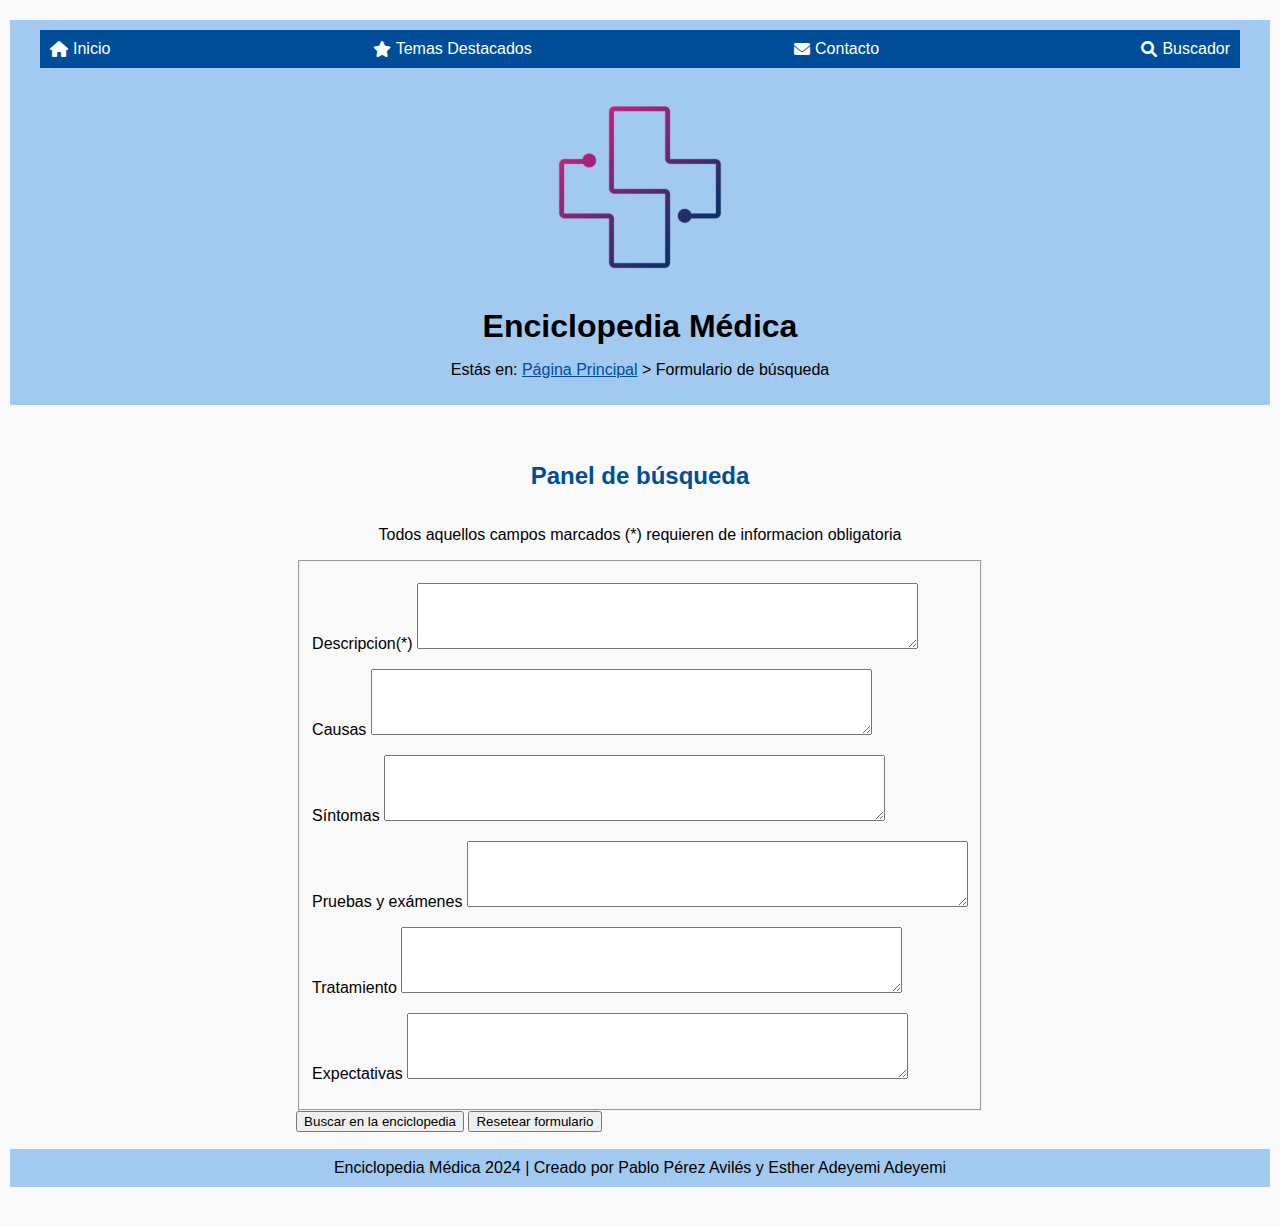
<file: Practica 5 Usabilidad/buscador.html>
<!doctype html>
<html lang="es">

<head>

    <meta charset="utf-8" >
    <title> Buscador - Enciclopedia Médica</title>
    <link rel="stylesheet" href="estilos.css">
    <link rel="stylesheet" href="https://cdnjs.cloudflare.com/ajax/libs/font-awesome/6.0.0-beta3/css/all.min.css"> 

</head>

<body>

    <header>
        <nav class="navbar">
            <ul>
                <li><a href="index.html"><i class="fas fa-home"></i> Inicio</a></li>
                <li><a href="index.html#Temas_destacados"><i class="fas fa-star"></i> Temas Destacados</a></li>
                <li><a href="contacto.html"><i class="fas fa-envelope"></i> Contacto</a></li>
                <li><a href="buscador.html"><i class="fas fa-search"></i> Buscador</a></li>
            </ul>
        </nav>

        <a href="index.html">
            <img src="logo.png" alt="Logo de la enciclopedia medica" width="200">
        </a>

         
        <h1>Enciclopedia Médica</h1>
        <nav>
            
               <p> Estás en: <a href="index.html">Página Principal</a> > Formulario de búsqueda </p> 
            
        </nav>
    
   </header> 
    
   <hr> 

        <h2>Panel de búsqueda</h2>

        <p>Todos aquellos campos marcados (*) requieren de informacion obligatoria</p>

    <form action="confirmacion_busqueda.html">
        <fieldset>
        <p><label for="descripcion">Descripcion(*)</label> 
            <textarea rows="4" cols="60" name="descripcion" id="descripcion" required></textarea>
        </p> 
       
        <p><label for="causas">Causas</label>
            <textarea rows="4" cols="60" name="causas" id="causas"></textarea>
        </p>

        <p><label for="sintomas">Síntomas</label>
            <textarea rows="4" cols="60" name="sintomas" id="sintomas"></textarea>
        </p>

        <p><label for="pruebas_y_examenes">Pruebas y exámenes</label>
            <textarea rows="4" cols="60" name="pruebas_y_examenes" id="pruebas_y_examenes"></textarea>
        </p>

        <p><label for="tratamiento">Tratamiento</label>
            <textarea rows="4" cols="60" name="tratamiento" id="tratamiento"></textarea>
        </p>

        <p><label for="expectativas">Expectativas</label>
            <textarea rows="4" cols="60" name="expectativas" id="expectativas"></textarea>
        </p>

    </fieldset>

    <input type="submit" value="Buscar en la enciclopedia">
    <input type="reset" value="Resetear formulario">

</form>

<hr>

<footer>
    <p>Enciclopedia Médica 2024 | Creado por Pablo Pérez Avilés y Esther Adeyemi Adeyemi</p>
</footer>

</body>

</html>
</file>
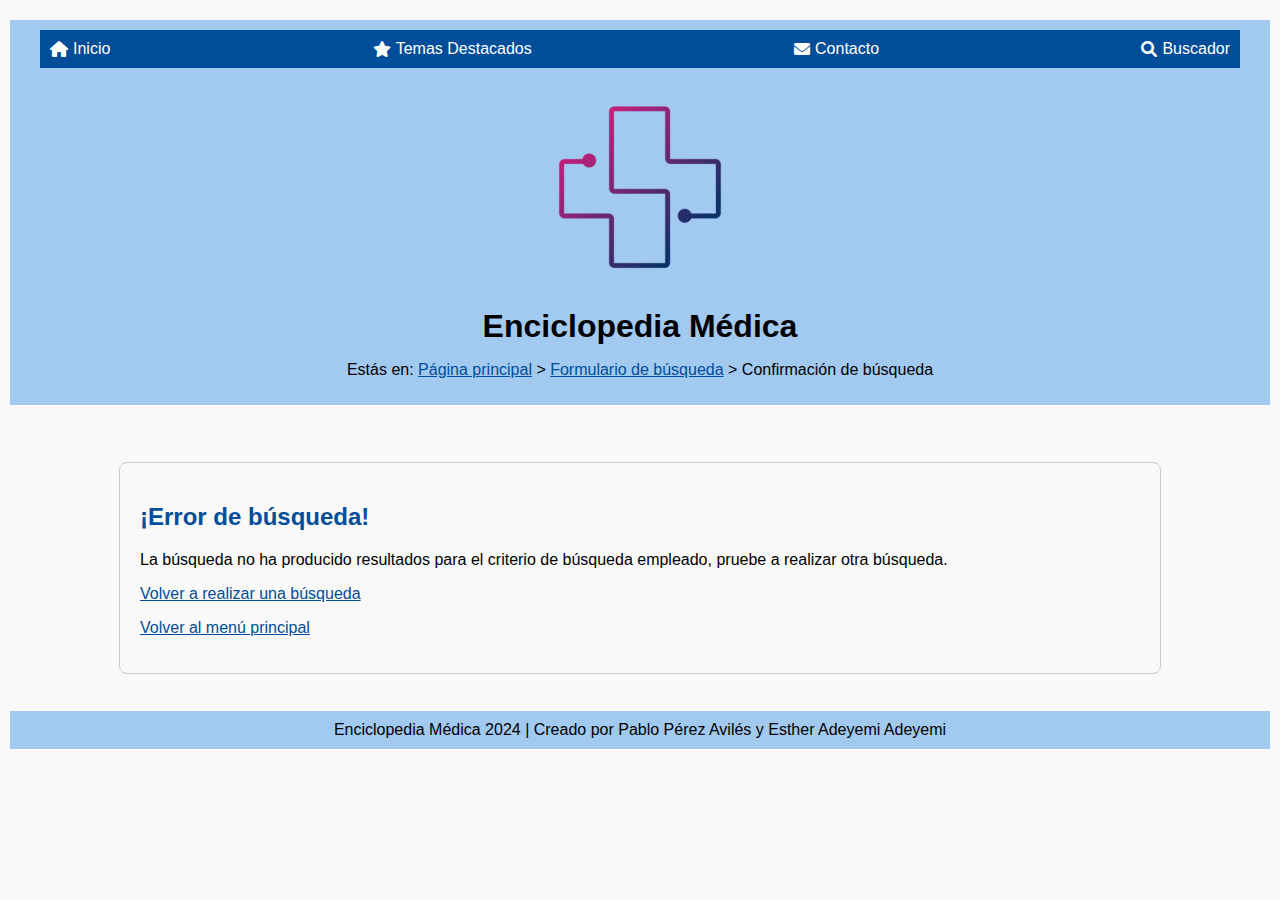
<file: Practica 5 Usabilidad/confirmacion_busqueda.html>
<!doctype html>
<html lang="es">

<head>

    <meta charset="utf-8">
    <title> Confirmación De Búsqueda - Enciclopedia Médica </title>
    <link rel="stylesheet" href="estilos.css">
    <link rel="stylesheet" href="https://cdnjs.cloudflare.com/ajax/libs/font-awesome/6.0.0-beta3/css/all.min.css"> 


</head>

<body>
    <header>
        <nav class="navbar">
            <ul>
                <li><a href="index.html"><i class="fas fa-home"></i> Inicio</a></li>
                <li><a href="index.html#Temas_destacados"><i class="fas fa-star"></i> Temas Destacados</a></li>
                <li><a href="contacto.html"><i class="fas fa-envelope"></i> Contacto</a></li>
                <li><a href="buscador.html"><i class="fas fa-search"></i> Buscador</a></li>
            </ul>
        </nav>

        <a href="index.html">
            <img src="logo.png" alt="Logo de la enciclopedia medica" width="200">
        </a>
        <h1>Enciclopedia Médica</h1>

        <p>Estás en: <a href="index.html">Página principal</a> > <a href="buscador.html">Formulario de búsqueda</a> > Confirmación de búsqueda</p>


    </header>
<hr>
<main>
    <h2> ¡Error de búsqueda!</h2>
    <p>La búsqueda no ha producido resultados para el criterio de búsqueda empleado, pruebe a realizar otra búsqueda.</p>
    <p><a href="buscador.html"> Volver a realizar una búsqueda </a></p>
    <p><a href="index.html"> Volver al menú principal</a></p>
</main>
    <hr>
    <footer>
        <p>Enciclopedia Médica 2024 | Creado por Pablo Pérez Avilés y Esther Adeyemi Adeyemi</p>
    </footer>
</body>

</html>
</file>
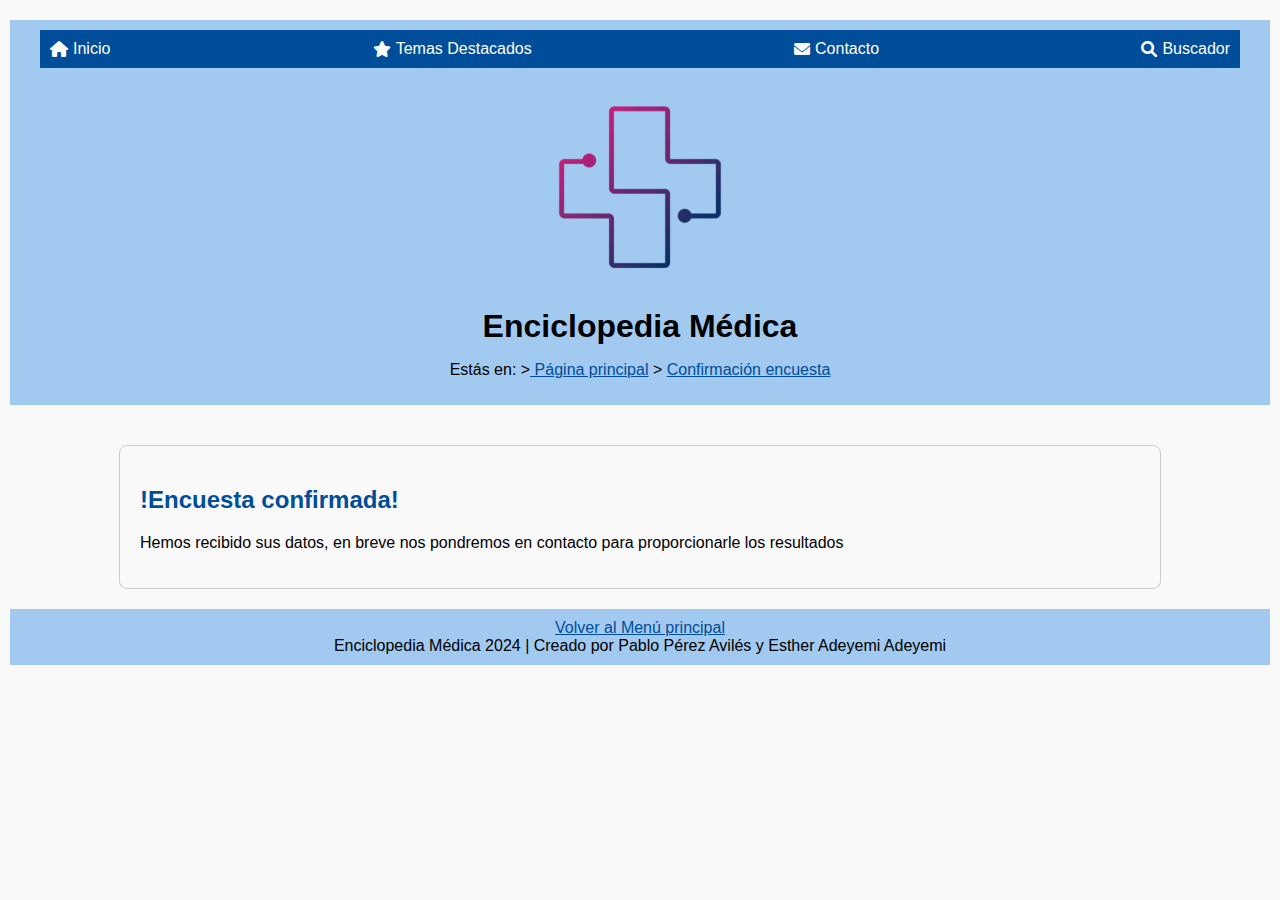
<file: Practica 5 Usabilidad/confirmacion_encuesta.html>
<!DOCTYPE html>
<html lang="es">
    <head>
    <meta charset="utf-8">
    <title>Confirmación De Encuesta - Enciclopedia Médica</title>
    <link rel="stylesheet" href="estilos.css">
    <link rel="stylesheet" href="https://cdnjs.cloudflare.com/ajax/libs/font-awesome/6.0.0-beta3/css/all.min.css"> 

    </head>
    <body>
        <header>
            <nav class="navbar">
                <ul>
                    <li><a href="index.html"><i class="fas fa-home"></i> Inicio</a></li>
                    <li><a href="index.html#Temas_destacados"><i class="fas fa-star"></i> Temas Destacados</a></li>
                    <li><a href="contacto.html"><i class="fas fa-envelope"></i> Contacto</a></li>
                    <li><a href="buscador.html"><i class="fas fa-search"></i> Buscador</a></li>
                </ul>
            </nav>
            <a href="index.html"><img src="logo.png" alt="logo de la enciclopedia medica" width="200"></a>
            <h1>Enciclopedia Médica</h1>
            <p>Estás en: ><a href="index.html"> Página principal</a> > <a href="encuesta_satisfaccion.html">  Confirmación encuesta</a></p>
        </header>
        <main>
            <h2> !Encuesta confirmada!</h2>
             
            <p> Hemos recibido sus datos, en breve nos pondremos en contacto para proporcionarle los resultados </p>

        </main>
        </main><footer>
            <p><a href="index.html"> Volver al Menú principal</a></p>
            <p>Enciclopedia Médica 2024 | Creado por Pablo Pérez Avilés y Esther Adeyemi Adeyemi</p>
        </footer>
    </body>

</html>
</file>
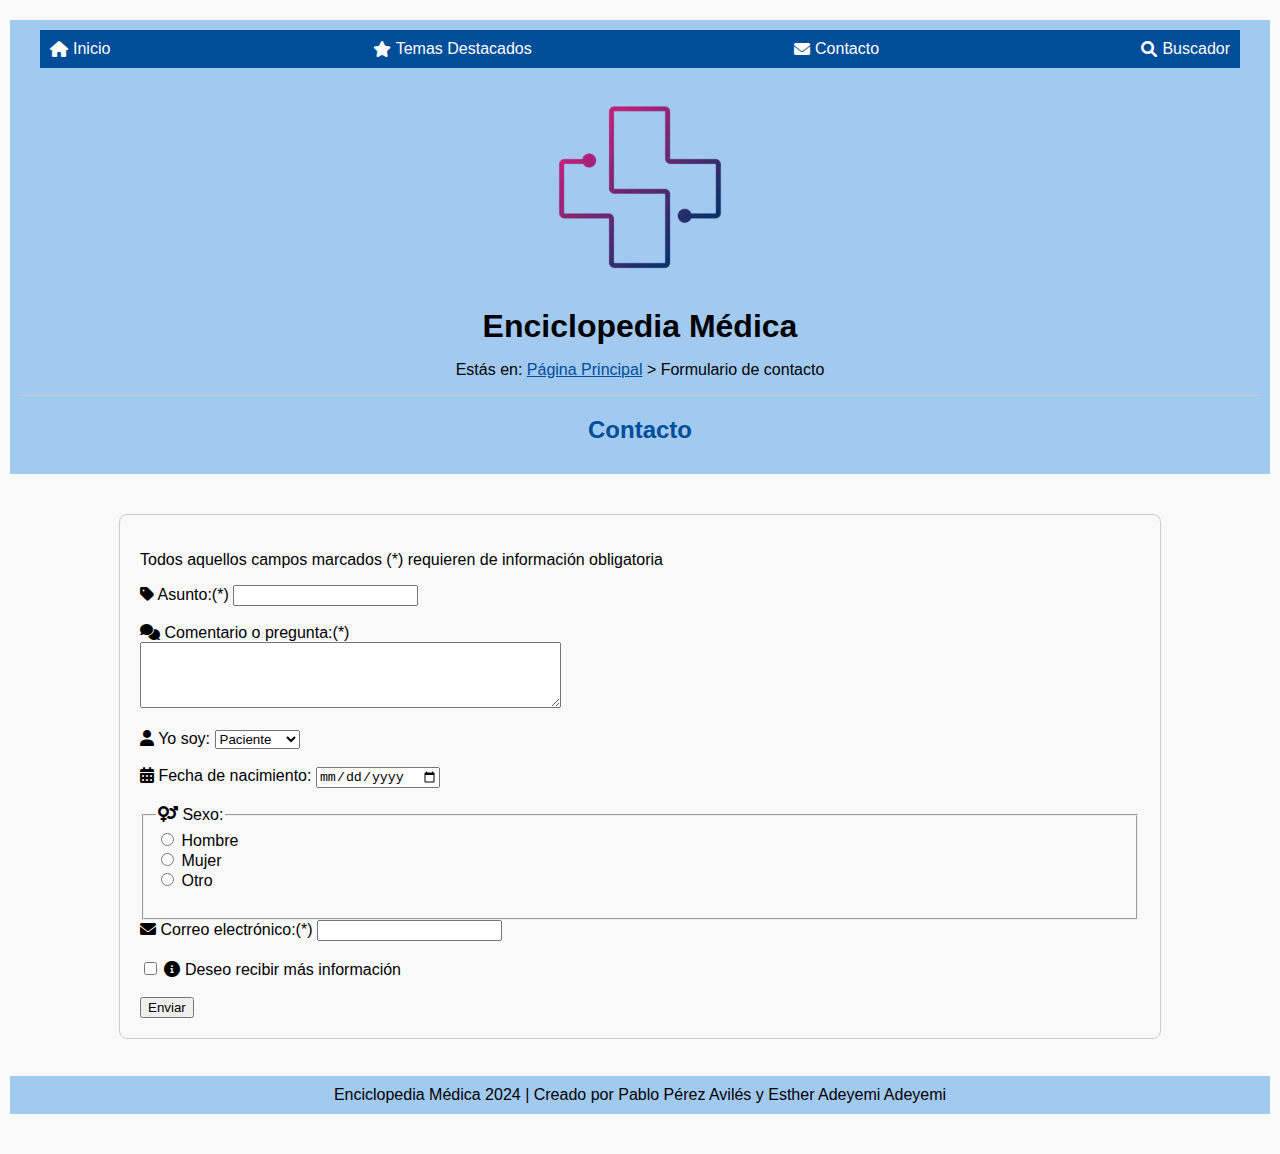
<file: Practica 5 Usabilidad/contacto.html>
<!DOCTYPE html>
<html lang="es">
<head>
    <meta charset="UTF-8">
    <title>Formulario de Contacto - Enciclopedia Médica</title>
    <link rel="stylesheet" href="estilos.css">
    <link rel="stylesheet" href="https://cdnjs.cloudflare.com/ajax/libs/font-awesome/6.0.0-beta3/css/all.min.css"> 
</head>
<body>
    <header>
        <nav class="navbar">
            <ul>
                <li><a href="index.html"><i class="fas fa-home"></i> Inicio</a></li>
                <li><a href="index.html#Temas_destacados"><i class="fas fa-star"></i> Temas Destacados</a></li>
                <li><a href="contacto.html"><i class="fas fa-envelope"></i> Contacto</a></li>
                <li><a href="buscador.html"><i class="fas fa-search"></i> Buscador</a></li>
            </ul>
        </nav>
        <a href="index.html">
            <img src="logo.png" alt="Logo de la enciclopedia medica" width="200">
        </a>
        <h1>Enciclopedia Médica</h1>
        <nav>
            <p>Estás en: <a href="index.html">Página Principal</a> > Formulario de contacto</p>
        </nav>

        <hr>

        <h2>Contacto</h2>
    </header>

    <main>
        <p>Todos aquellos campos marcados (*) requieren de información obligatoria</p>

        <form action="respuesta_contacto.html" method="post">
            <label for="asunto"><i class="fas fa-tag"></i> Asunto:(*)</label>
            <input type="text" id="asunto" name="asunto" required><br><br>

            <label for="comentario"><i class="fas fa-comments"></i> Comentario o pregunta:(*)</label><br>
            <textarea id="comentario" name="comentario" rows="4" cols="50" required></textarea><br><br>

            <label for="identidad"><i class="fas fa-user"></i> Yo soy:</label>
            <select id="identidad" name="identidad">
                <option value="paciente">Paciente</option>
                <option value="cientifico">Científico</option>
                <option value="medico">Médico</option>
                <option value="educador">Educador</option>
                <option value="fabricante">Fabricante</option>
                <option value="periodista">Periodista</option>
            </select><br><br>

            <label for="fecha"><i class="fas fa-calendar-alt"></i> Fecha de nacimiento:</label>
            <input type="date" id="fecha" name="fecha"><br><br>

            <fieldset>
                <legend><i class="fas fa-venus-mars"></i> Sexo:</legend>
                <input type="radio" id="hombre" name="sexo" value="hombre">
                <label for="hombre">Hombre</label><br>
                <input type="radio" id="mujer" name="sexo" value="mujer">
                <label for="mujer">Mujer</label><br>
                <input type="radio" id="otro" name="sexo" value="otro">
                <label for="otro">Otro</label><br><br>
            </fieldset>

            <label for="email"><i class="fas fa-envelope"></i> Correo electrónico:(*)</label>
            <input type="email" id="email" name="email" required><br><br>

            <input type="checkbox" id="info" name="info">
            <label for="info"><i class="fas fa-info-circle"></i> Deseo recibir más información</label><br><br>

            <input type="submit" value="Enviar">
        </form>
    </main>

    <hr>
    <footer>
        <p>Enciclopedia Médica 2024 | Creado por Pablo Pérez Avilés y Esther Adeyemi Adeyemi</p>
    </footer>
</body>
</html>
</file>
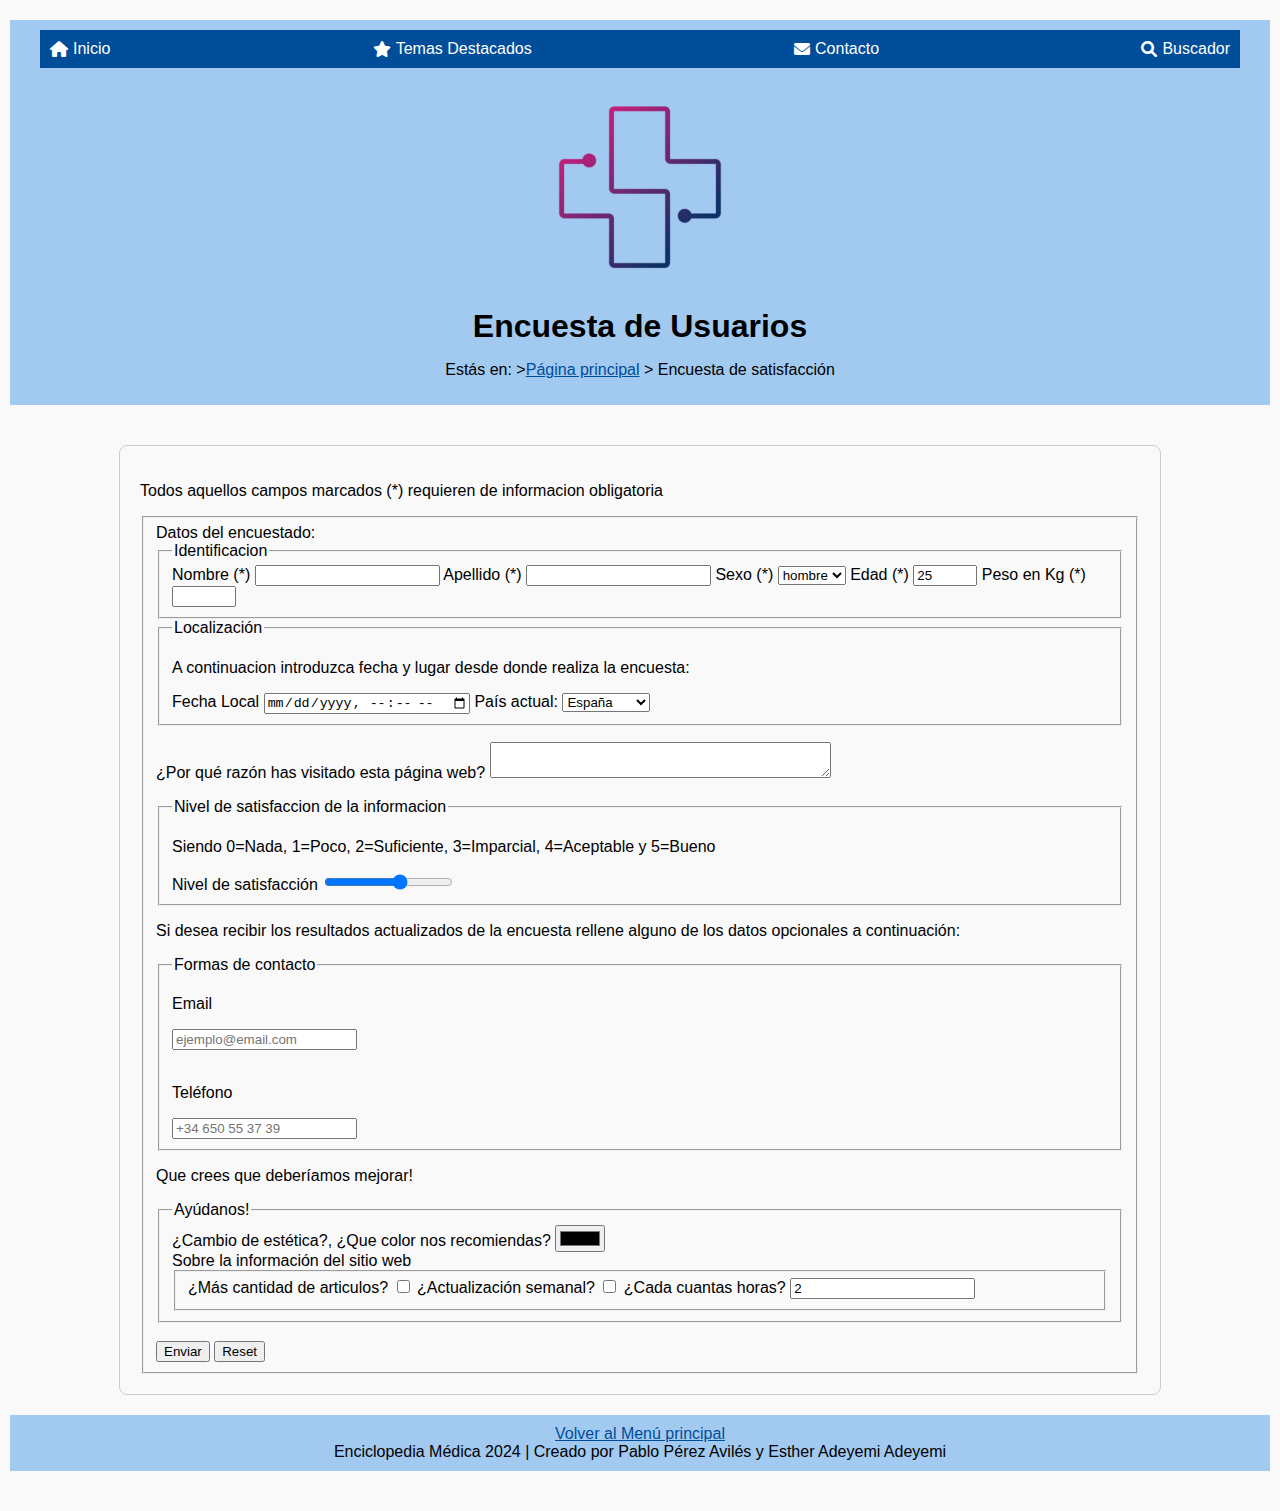
<file: Practica 5 Usabilidad/encuesta_satisfaccion.html>
<!DOCTYPE html>
<html lang="es">
    <head>

    <meta charset="utf-8">
    <title>Satisfacción Estadístico - Enciclopedia Médica</title>
    <link rel="stylesheet" href="estilos.css">
    <link rel="stylesheet" href="https://cdnjs.cloudflare.com/ajax/libs/font-awesome/6.0.0-beta3/css/all.min.css">  

    </head>
    <body>
        <header>
            <nav class="navbar">
                <ul>
                    <li><a href="index.html"><i class="fas fa-home"></i> Inicio</a></li>
                    <li><a href="index.html#Temas_destacados"><i class="fas fa-star"></i> Temas Destacados</a></li>
                    <li><a href="contacto.html"><i class="fas fa-envelope"></i> Contacto</a></li>
                    <li><a href="buscador.html"><i class="fas fa-search"></i> Buscador</a></li>
                </ul>
            </nav>

            <a href="index.html">
                <img src="logo.png" alt="logo de la enciclopedia medica" width="200">
            </a>
            <h1> Encuesta de Usuarios</h1>
            <p>Estás en: ><a href="index.html">Página principal</a> > Encuesta de satisfacción</p>
            
        </header>
        <main>
            <p>Todos aquellos campos marcados (*) requieren de informacion obligatoria</p>

            <fieldset id="forms">
                <form action="confirmacion_encuesta.html" method="post">
                Datos del encuestado:
                <fieldset class="centrado">
                    <legend>Identificacion</legend>
                    <label for="nombre"> Nombre (*) </label>
                    <input type="text" name="nombre" id="nombre"
                    required autocomplete="additional-name">  
                    <label for="apellido"> Apellido (*)</label>
                    <input type="text" name="apellido" id="apellido"
                    required autocomplete="additional-name">  
                    <label for="sexo"> Sexo (*)</label>
                    <select name="sexo" id="sexo">
                        <option value="hombre">hombre</option>
                        <option value="mujer">mujer</option>
                        <option value="otro">otro</option>
                    </select>
                    <label for="edad"> Edad (*)</label>
                    <input type="number" name="edad" id="edad" min="1" max="110" value="25">
                    <label for="peso"> Peso en Kg (*)</label>
                    <input type="number" name="peso" id="peso" min="5" max="300" step="5">
                </fieldset>


                <fieldset class="centrado">
                    <legend>Localización</legend>
                    <p> A continuacion introduzca fecha y lugar desde donde realiza la encuesta: </p>
                    <label for="hora_enviada">Fecha Local</label>
                    <input type="datetime-local" name="hora_enviada" id="hora_enviada">
                
                    
                    <label for="nacionalidad">País actual:</label>
                    <select name="nacionalidad" id="nacionalidad">
                        <option value="España">España</option>
                        <option value="Mejico">México</option>
                        <option value="Guatemala">Guatemala</option>
                        <option value="Ecuador">Ecuador</option>
                        <option value="Argentina">Argentina</option>
                        <option value="Bolivia">Bolivia</option>
                    </select>
                </fieldset>

                <p> 
                    <label for="motivacion">¿Por qué razón has visitado esta página web? </label>
                    <textarea name="motivacion" id="motivacion" cols="40"></textarea> <br>
                    
                </p> 

                <fieldset class="centrado">
                    <legend>Nivel de satisfaccion de la informacion</legend> 
                    <p>Siendo 0=Nada, 1=Poco, 2=Suficiente,  3=Imparcial, 4=Aceptable y 5=Bueno
                    </p>
                    <label for="satisfaccion"> Nivel de satisfacción </label>
                    <input type="range" name="satisfaccion" id="satisfaccion" min="0" max="5">
                </fieldset>

                <p> Si desea recibir los resultados actualizados de la encuesta rellene alguno de los datos opcionales a continuación:</p>
                    <fieldset class="centrado">
                        <legend>Formas de contacto</legend>
                        <p class="mail icon"></p>
                        <p><label for="email"> Email </label></p>
                        <input type="email" name="email" id="email" placeholder="ejemplo@email.com"> <br>
                        <br>
                        <label for="telf" class="mobile icon"></label>
                        <p><label for="telf">Teléfono</label></p>
                        <input type="tel" name="telf" id="telf" placeholder="+34 650 55 37 39" pattern="[0-9]{2} [0-9]{9}">
                    
                    </fieldset>
                
                <p>Que crees que deberíamos mejorar!</p>
                <fieldset class="centrado">
                    <legend> Ayúdanos! </legend>
                    <label for="color">¿Cambio de estética?, ¿Que color nos recomiendas?</label> 
                    <input type="color" id="color" name="color"> <br>
                    <label>Sobre la información del sitio web</label>
                    <fieldset>
                        <label for="articulos">¿Más cantidad de articulos?</label>
                        <input type="checkbox" id="articulos">
                        <label for="actualizacion">¿Actualización semanal?</label>
                        <input type="checkbox" id="actualizacion">
                        <label for="semanas">¿Cada cuantas horas?</label>
                        <input type="number" id="semanas" step="2" title="Cada" min="0" value="2">
                    </fieldset>
                </fieldset>

                <br>
                <input type="submit" value="Enviar" >
                <input type="reset" value="Reset">
                </form>
            </fieldset>
        </main>
        <footer>
            <p class="volver"><a href="index.html"> Volver al Menú principal</a></p>
            <p>Enciclopedia Médica 2024 | Creado por Pablo Pérez Avilés y Esther Adeyemi Adeyemi</p>
        </footer>
    </body>

</html>
</file>
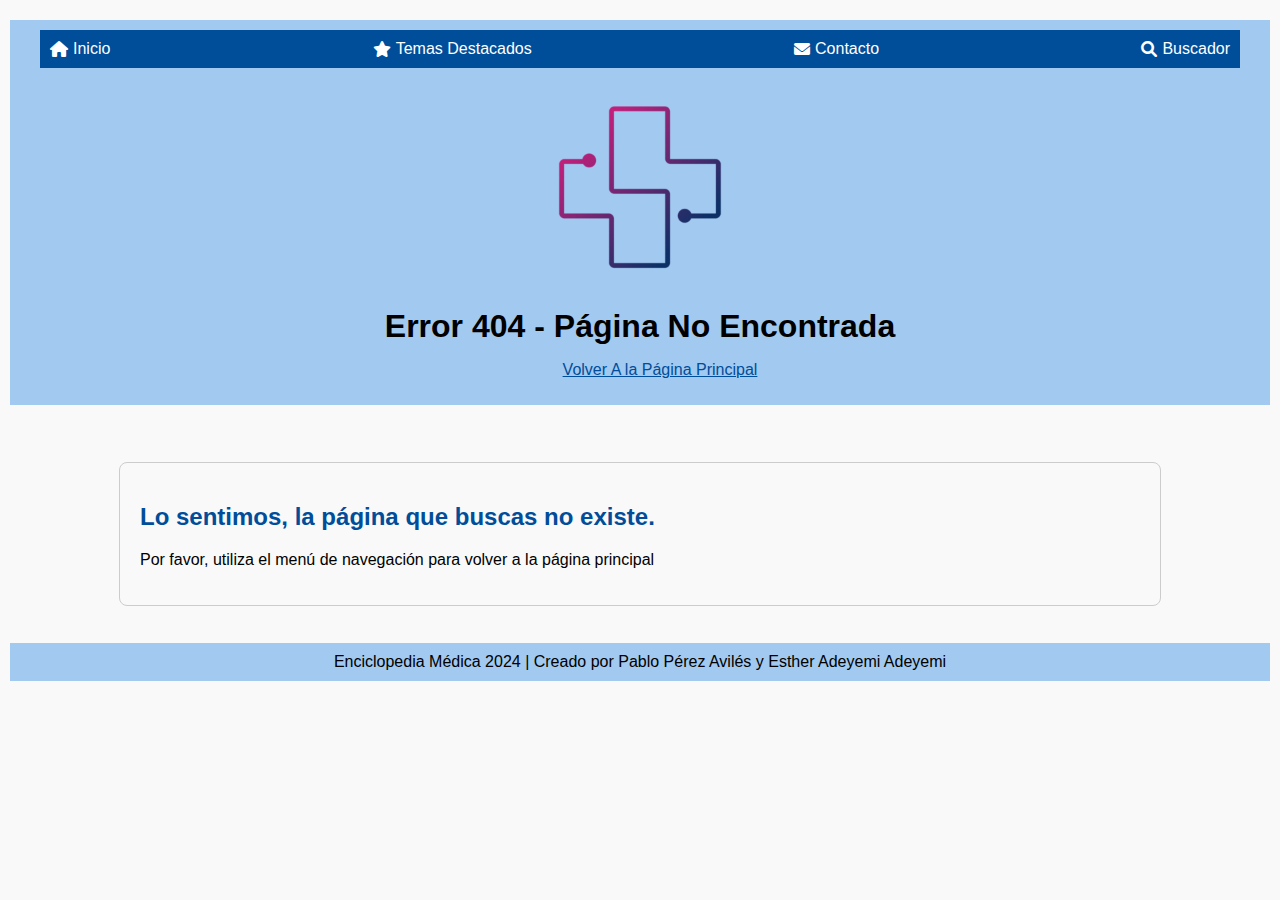
<file: Practica 5 Usabilidad/error404.html>
<!DOCTYPE html>
<html lang="es">
<head>
    <meta charset="UTF-8">
    <title>Error 404 - Página No Encontrada</title>
    <link rel="stylesheet" href="estilos.css">
    <link rel="stylesheet" href="https://cdnjs.cloudflare.com/ajax/libs/font-awesome/6.0.0-beta3/css/all.min.css"> 

</head>
<body>

<header>
    <nav class="navbar">
        <ul>
            <li><a href="index.html"><i class="fas fa-home"></i> Inicio</a></li>
            <li><a href="index.html#Temas_destacados"><i class="fas fa-star"></i> Temas Destacados</a></li>
            <li><a href="contacto.html"><i class="fas fa-envelope"></i> Contacto</a></li>
            <li><a href="buscador.html"><i class="fas fa-search"></i> Buscador</a></li>
        </ul>
    </nav>
    <a href="index.html">
        <img src="logo.png" alt="Logo de la enciclopedia medica" width="200">
    </a>
    <h1>Error 404 - Página No Encontrada</h1>
    <nav>
        <ul>
            <a href="index.html">Volver A la Página Principal</a>
        </ul>
    </nav>
</header>

<hr> 

<main>
    <section>
        <h2>Lo sentimos, la página que buscas no existe.</h2>
        <p>Por favor, utiliza el menú de navegación para volver a la página principal </p>
    </section>
</main>

<hr> 

<footer>
    <p>Enciclopedia Médica 2024 | Creado por Pablo Pérez Avilés y Esther Adeyemi Adeyemi</p>
</footer>


</body>
</html>
</file>
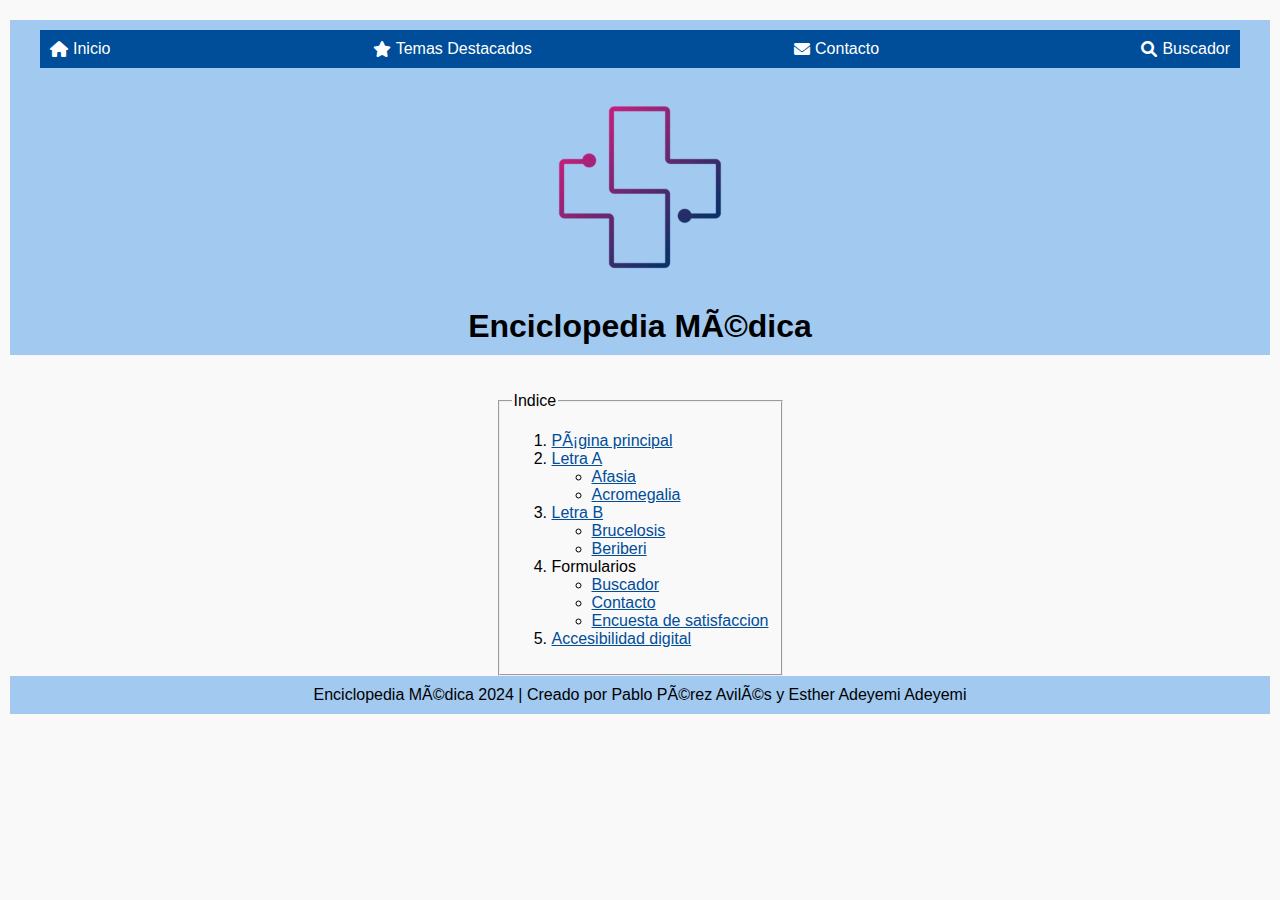
<file: Practica 5 Usabilidad/indice.html>
<!DOCTYPE html>
<html lang="es">

<head>

    <meta charset utf="8">
    <title>Índice</title>   
    <link rel="stylesheet" href="estilos.css">
    <link rel="stylesheet" href="https://cdnjs.cloudflare.com/ajax/libs/font-awesome/6.0.0-beta3/css/all.min.css"> 
    
</head>

<body>

    <header>
        <nav class="navbar">
            <ul>
                <li><a href="index.html"><i class="fas fa-home"></i> Inicio</a></li>
                <li><a href="index.html#Temas_destacados"><i class="fas fa-star"></i> Temas Destacados</a></li>
                <li><a href="contacto.html"><i class="fas fa-envelope"></i> Contacto</a></li>
                <li><a href="buscador.html"><i class="fas fa-search"></i> Buscador</a></li>
            </ul>
        </nav>
        <a href="index.html">
            <img src="logo.png" alt="Logo de la enciclopedia medica" width="200">
        </a>
        
        <h1>Enciclopedia Médica</h1>
    
   </header>
   
   <hr>

   <fieldset class="mapa">
    <legend id="mapis">Indice</legend>
    <ol>
        <li><a href="index.html">Página principal</a>
        </li>
                <li><a href="letra_a.html">Letra A</a>
                    <ul>
                        <li><a href="afasia.html">Afasia</a></li>
                        <li><a href="acromegalia.html">Acromegalia</a></li>
                    </ul>
                </li>
                <li><a href="letra_b.html"> Letra B</a>
                    <ul>
                        <li><a href="brucelosis.html">Brucelosis</a></li>
                        <li><a href="beriberi.html">Beriberi</a></li>
                    </ul>
                </li>
            
          

        <li> Formularios 
            <ul>
                <li> <a href="buscador.html">Buscador </a> </li>
                <li> <a href="contacto.html"> Contacto </a></li>
                <li> <a href="encuesta_satisfaccion.html"> Encuesta de satisfaccion </a></li>
            </ul>
        </li>

        <li><a href="accesibilidad.html">Accesibilidad digital</a></li>
               
    </ol>
    </fieldset>

    <footer>
        <p>Enciclopedia Médica 2024 | Creado por Pablo Pérez Avilés y Esther Adeyemi Adeyemi</p>
    </footer>






</body>

</html>
</file>
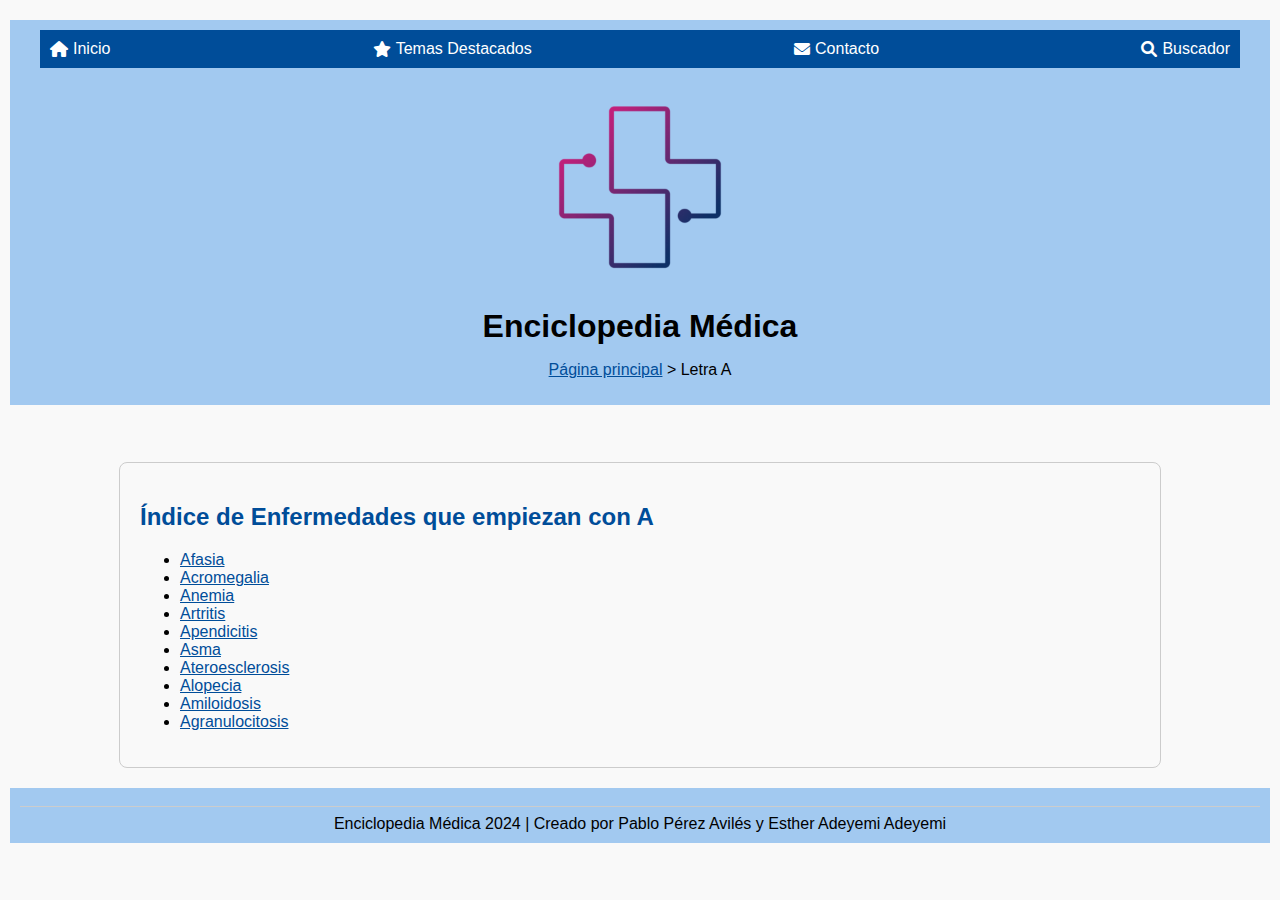
<file: Practica 5 Usabilidad/letra_a.html>
<!DOCTYPE html>
<html lang="es">
<head>
    <meta charset="UTF-8">
    <title>Enfermedades que empiezan con A - Enciclopedia Médica</title>
    <link rel="stylesheet" href="estilos.css">
    <link rel="stylesheet" href="https://cdnjs.cloudflare.com/ajax/libs/font-awesome/6.0.0-beta3/css/all.min.css"> 

</head>
<body>

    <header>
        <nav class="navbar">
            <ul>
                <li><a href="index.html"><i class="fas fa-home"></i> Inicio</a></li>
                <li><a href="index.html#Temas_destacados"><i class="fas fa-star"></i> Temas Destacados</a></li>
                <li><a href="contacto.html"><i class="fas fa-envelope"></i> Contacto</a></li>
                <li><a href="buscador.html"><i class="fas fa-search"></i> Buscador</a></li>
            </ul>
        </nav>
        <a href="index.html">
            <img src="logo.png" alt="Logo de la enciclopedia medica" width="200">
        </a>
    <h1>Enciclopedia Médica</h1>
    <nav>
        <p><a href="index.html">Página principal</a> > Letra A </p>
    </nav>
    
    </header>
<hr> 
    <main>
        <section>
            <h2>Índice de Enfermedades que empiezan con A</h2>
            <ul>
                <li><a href="afasia.html">Afasia</a></li>
                <li><a href="acromegalia.html">Acromegalia</a></li>
                <li><a href="error404.html">Anemia</a></li>
                <li><a href="error404.html">Artritis</a></li>
                <li><a href="error404.html">Apendicitis</a></li>
                <li><a href="error404.html">Asma</a></li>
                <li><a href="error404.html">Ateroesclerosis</a></li>
                <li><a href="error404.html">Alopecia</a></li>
                <li><a href="error404.html">Amiloidosis</a></li>
                <li><a href="error404.html">Agranulocitosis</a></li>
            </ul>
        </section>

    </main>

    
<footer>
    <hr> 
    <p>Enciclopedia Médica 2024 | Creado por Pablo Pérez Avilés y Esther Adeyemi Adeyemi</p>
</footer>



</body>
</html>
</file>
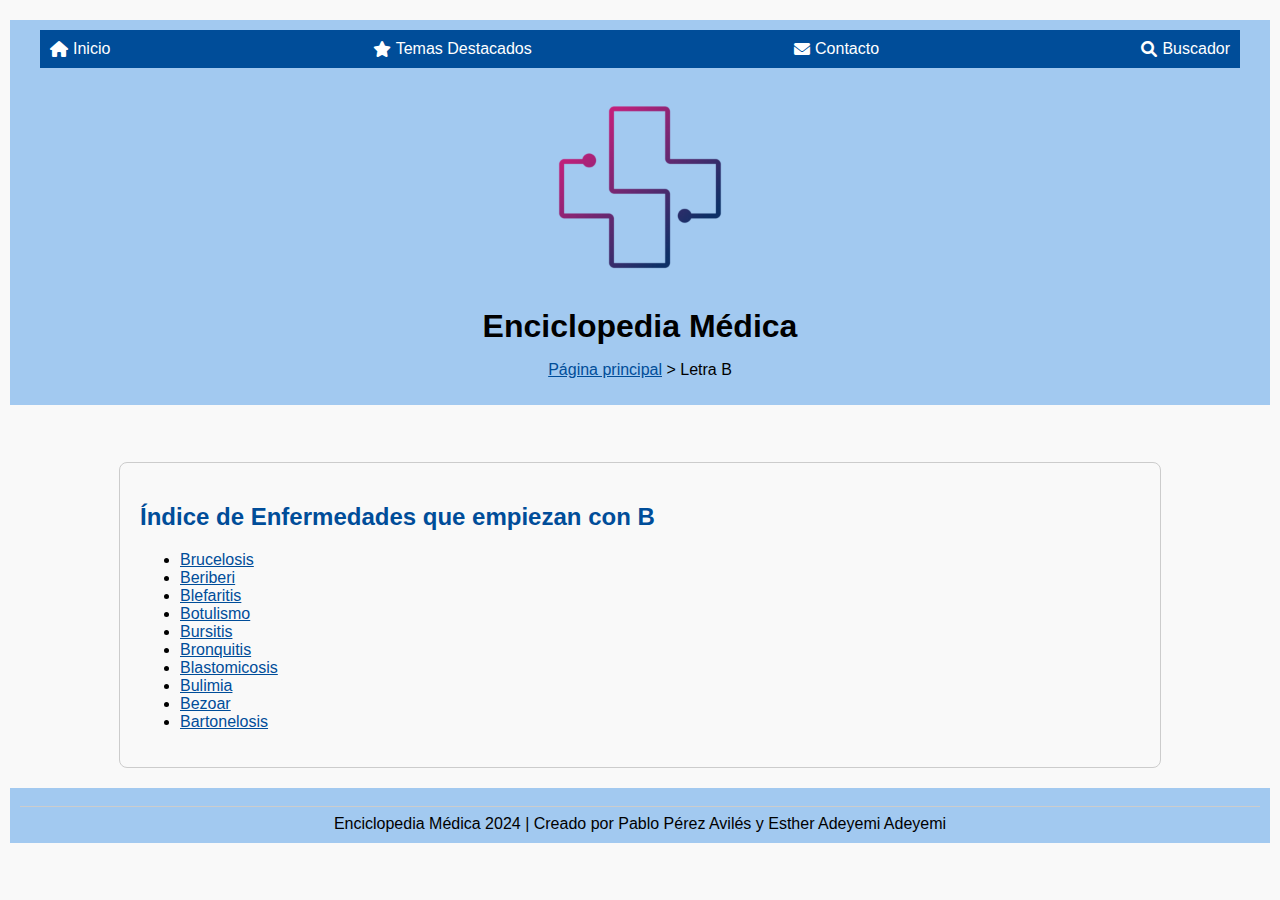
<file: Practica 5 Usabilidad/letra_b.html>
<!DOCTYPE html>
<html lang="es">
<head>
    <meta charset="UTF-8">
    <title>Enfermedades que empiezan con B - Enciclopedia Médica</title>
    <link rel="stylesheet" href="estilos.css">
    <link rel="stylesheet" href="https://cdnjs.cloudflare.com/ajax/libs/font-awesome/6.0.0-beta3/css/all.min.css"> 

</head>
<body>

<header>
    <nav class="navbar">
        <ul>
            <li><a href="index.html"><i class="fas fa-home"></i> Inicio</a></li>
            <li><a href="index.html#Temas_destacados"><i class="fas fa-star"></i> Temas Destacados</a></li>
            <li><a href="contacto.html"><i class="fas fa-envelope"></i> Contacto</a></li>
            <li><a href="buscador.html"><i class="fas fa-search"></i> Buscador</a></li>
        </ul>
    </nav>
    <a href="index.html">
        <img src="logo.png" alt="Logo de la enciclopedia medica" width="200">
    </a>
    <h1>Enciclopedia Médica</h1>
    <nav>
        <p><a href="paginaprincipal.html">Página principal</a> > Letra B </p>
    </nav>
</header>

<hr>

<main>
    <section>
        <h2>Índice de Enfermedades que empiezan con B</h2>
        <ul>
            <li><a href="brucelosis.html">Brucelosis</a></li>
            <li><a href="beriberi.html">Beriberi</a></li>
            <li><a href="error404.html">Blefaritis</a></li>
            <li><a href="error404.html">Botulismo</a></li>
            <li><a href="error404.html">Bursitis</a></li>
            <li><a href="error404.html">Bronquitis</a></li>
            <li><a href="error404.html">Blastomicosis</a></li>
            <li><a href="error404.html">Bulimia</a></li>
            <li><a href="error404.html">Bezoar</a></li>
            <li><a href="error404.html">Bartonelosis</a></li>
        </ul>
    </section>
</main>

<footer>
    <hr> 
    <p>Enciclopedia Médica 2024 | Creado por Pablo Pérez Avilés y Esther Adeyemi Adeyemi</p>
</footer>

</body>
</html>
</file>
<file: Practica 5 Usabilidad/estilos.css>
/* Variables CSS para cambiar los colores */
:root {
    --color-principal: #004d99;
    --color-cont: #f9f9f9;
    --hover-color: #437cb5;
    --footer-header-color: #a2c9f0;
    --text-color: white;
    --text-head-foot: rgb(0, 0, 0);

}

/* Estilos generales */
body {
    font-family: Arial, sans-serif; 
    margin: 0;
    padding: 20px;
    display: flex;
    flex-direction: column;
    align-items: center; 
    background-color: var(--color-cont);
}

header, footer {
    width: 100%;
    text-align: center;
    background-color: var(--footer-header-color);
    color: var(--text-head-foot);
    padding: 10px;
    margin-bottom: 20px;
}

header h1, footer p {
    margin: 0;
}

main {
    width: 100%; 
    max-width: 1000px; 
    margin: 20px auto; 
    padding: 20px; 
    border: 1px solid #ccc; 
    border-radius: 8px;
    background-color: var(--color-cont); 
}

/* Barra de índice horizontal */
.indice-horizontal {
    display: flex;
    justify-content: space-between;
    padding: 0;
    margin: 20px 0;
    flex-wrap: wrap; 
}

.indice-horizontal li {
    list-style: none;
}

.indice-horizontal a {
    display: block;
    padding: 10px;
    background-color: var(--color-principal);
    color: var(--text-color);
    text-align: center;
    border-radius: 5px;
    text-decoration: none;
    width: 100px;
    margin: 5px; /* Margen uniforme */
}

.indice-horizontal a:hover {
    background-color: var(--hover-color);
}

/* Estilos para imágenes */
img {
    display: block;
    margin: 20px auto;
    border-radius: 4%;

}

/* Estilos para tablas */
table {
    width: 100%;
    border-collapse: collapse;
    margin-top: 20px;

}

th, td {
    border: 1px solid #ccc;
    padding: 10px;
    text-align: left;
    vertical-align: top; 
}

th {
    background-color: var(--color-principal);
    color: var(--text-color);
}

caption {
    caption-side: top;
    font-weight: bold;
    margin-bottom: 10px;
}

/* Estilos para los enlaces */
a {
    color: var(--color-principal);
}

a:hover {
    background-color: var(--hover-color); 
    color: white;
}


/* Hover en el logo */
header a img:hover {
    opacity: 0.8;
    transform: scale(1.05);
    transition: all 0.3s ease-in-out;
}

/* Títulos y líneas */
h2 {
    color: var(--color-principal);
}

hr {
    border: 0;
    height: 1px;
    background-color: #ccc;
}

/* Estilo de área activa en los mapas */
area {
    outline: none;
}

area:focus {
    outline: 2px solid var(--color-principal);
}

/* Diseño adaptable */
@media (max-width: 768px) {
    .indice-horizontal {
        flex-direction: column; 
        align-items: center;
    }

    .indice-horizontal a {
        width: auto; 
        margin-bottom: 10px; 
    }

    header, footer {
        padding: 20px;
    }

    main {
        padding: 10px;
    }

    .navbar, footer .navbar {
        flex-direction: column; 
        align-items: center; 
    }

    .navbar ul {
        flex-direction: column; 
        align-items: center; 
    }

    .navbar ul li {
        margin: 5px 0; 
    }

    .navbar ul li a {
        font-size: 14px; 
    }
}

/* Estilos para la barra de navegación */
.navbar, footer .navbar {
    width: 100%;
    background-color: #004d99;
    padding: 10px 0;
    max-width: 1200px;
    margin: 0 auto;
}

.navbar ul, footer .navbar ul {
    list-style: none;
    margin: 0;
    padding: 0;
    display: flex;
    justify-content: space-between;
    align-items: center;
}

.navbar ul li, footer .navbar ul li {
    margin: 0 10px;
}

.navbar ul li a, footer .navbar ul li a {
    text-decoration: none;
    color: var(--text-color);
    display: flex;
    align-items: center;
    font-size: 16px;
}

.navbar ul li a i, footer .navbar ul li a i {
    margin-right: 5px;
}

footer .navbar {
    background-color: #003366; 
}
</file>
